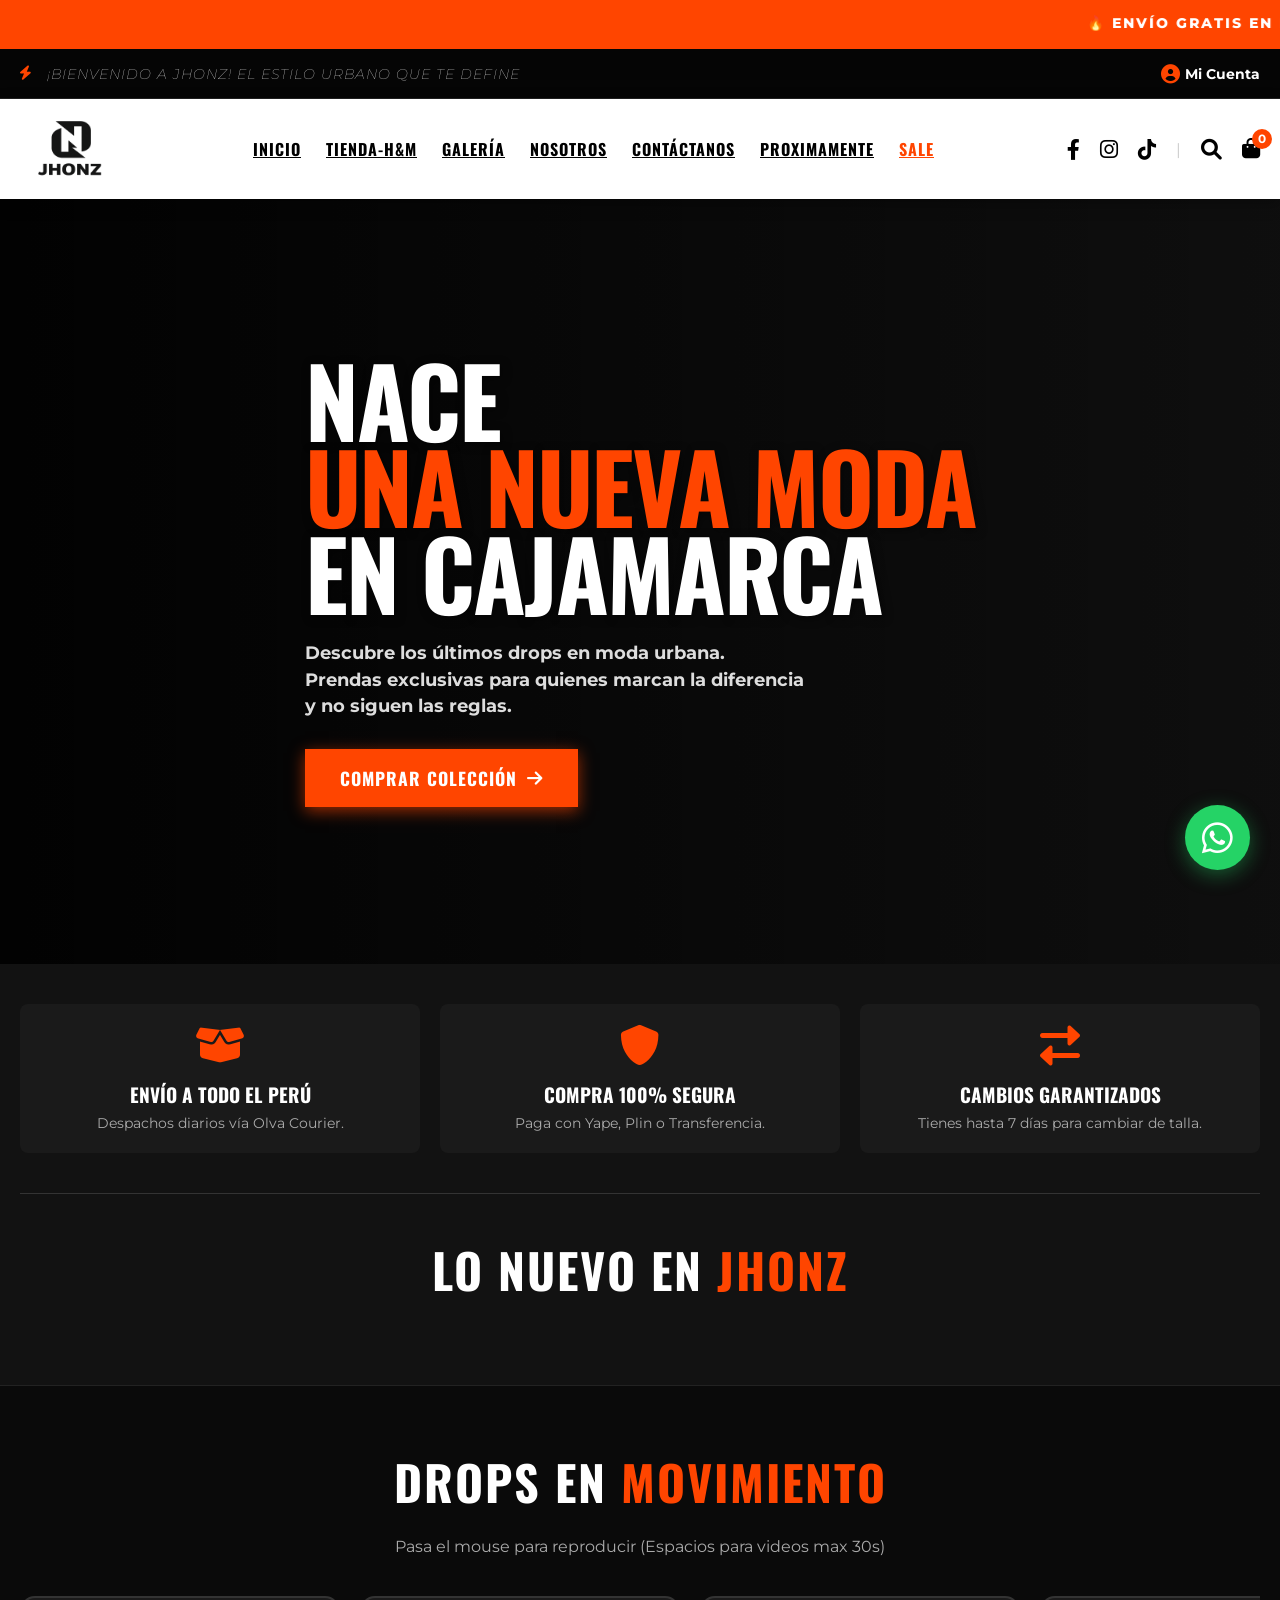
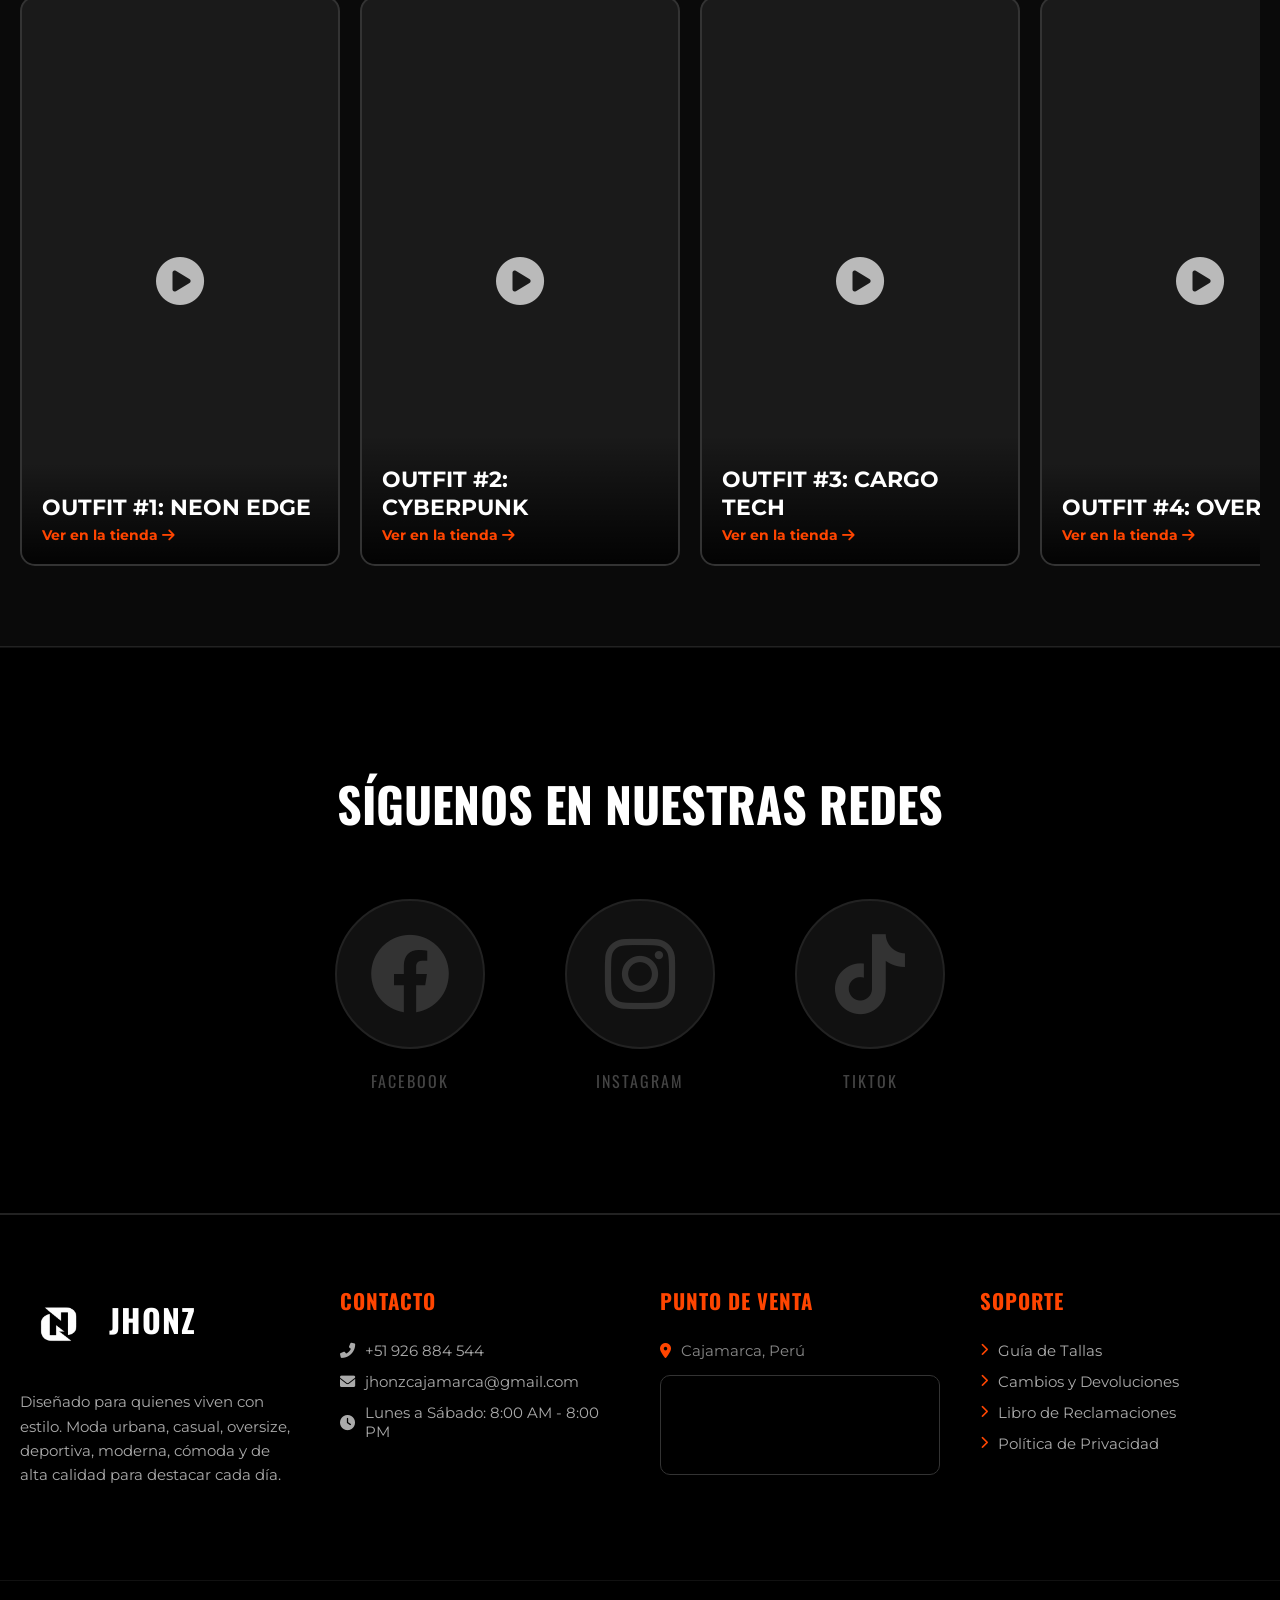
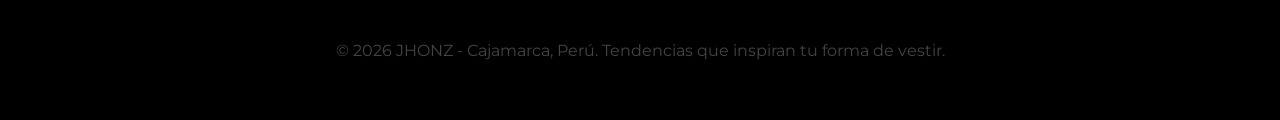
<file: index.html>
<!DOCTYPE html>
<html lang="es">
<head>
    <meta charset="UTF-8">
    <title>JHONZ | Streetwear</title>
    <link rel="stylesheet" href="style.css">
    <link rel="stylesheet" href="style1.css">
    <link rel="stylesheet" href="https://cdnjs.cloudflare.com/ajax/libs/font-awesome/6.0.0/css/all.min.css">
</head>
<body>
    <!-- MARQUEE SUPERIOR -->
    <div class="top-bar">
        <marquee scrollamount="8">🔥 ENVÍO GRATIS EN PEDIDOS MAYORES A S/ 200 • NUEVOS DROPS DISPONIBLES CADA SEMANA • CALIDAD PREMIUM 🔥</marquee>
    </div>
    
    <!-- BARRA DE BIENVENIDA PERSONALIZADA -->
    <div class="welcome-bar">
        <div class="container" style="display: flex; justify-content: space-between; align-items: center;">
            <span class="welcome-text"><i class="fas fa-bolt"></i> ¡BIENVENIDO A JHONZ! EL ESTILO URBANO QUE TE DEFINE</span>
            <a href="#" style="color: white; font-size: 0.85rem; font-weight: bold; text-decoration: none; display: flex; align-items: center; gap: 5px;">
                <i class="fas fa-user-circle" style="font-size: 1.2rem; color: var(--orange);"></i> Mi Cuenta
            </a>
        </div>
    </div>

    <!-- HEADER PRINCIPAL -->
    <header>
        <div class="container nav-wrapper">
            <!-- LOGO -->
            <div class="logo">
                <a href="index.html">
                    <img src="logo1.png" alt="JHONZ" class="logo-img">
                </a>
            </div>
            
            <!-- MENÚ CENTRAL -->
            <nav class="main-menu">
                <a href="index.html">INICIO</a>
                <a href="catalogo.html">TIENDA-H&M</a>
                <a href="galeria.html">GALERÍA</a>
                <a href="nosotros.html">NOSOTROS</a>
                <a href="contacto.html">CONTÁCTANOS</a>
                <a href="catalogo.html?categoria=pantalones">PROXIMAMENTE</a>
                <a href="catalogo.html" class="sale">SALE</a>
            </nav>

            <!-- ICONOS DERECHOS (SOCIALES Y CARRITO RESTAURADOS) -->
            <div class="nav-icons">
                <a href="https://web.facebook.com/profile.php?id=61566815045695"><i class="fab fa-facebook-f"></i></a>
                <a href="https://www.instagram.com/jhonzoriginal/"><i class="fab fa-instagram"></i></a>
                <a href="https://www.tiktok.com/@jhonzoriginal"><i class="fab fa-tiktok"></i></a>
                <span style="color: #ccc;">|</span>
                <a href="catalogo.html"><i class="fas fa-search"></i></a>
                <a href="carrito.html" class="cart-icon-wrapper">
                    <i class="fas fa-shopping-bag"></i>
                    <span id="cart-count" class="cart-count-badge">0</span>
                </a>
            </div>
        </div>
    </header>

    
    <!-- HERO -->
    <section class="hero">
        <div class="container">
            <h1>NACE<br><span class="text-orange">UNA NUEVA MODA</span><br>EN CAJAMARCA</h1>
            <p>Descubre los últimos drops en moda urbana. Prendas exclusivas para quienes marcan la diferencia y no siguen las reglas.</p>
            <a href="catalogo.html" class="btn-orange">COMPRAR COLECCIÓN <i class="fas fa-arrow-right"></i></a>
        </div>
    </section>

    <div class="container">
        <!-- BANNERS DE INFO -->
        <div class="info-banner">
            <div class="info-item">
                <i class="fas fa-box-open"></i>
                <h4>ENVÍO A TODO EL PERÚ</h4>
                <p>Despachos diarios vía Olva Courier.</p>
            </div>
            <div class="info-item">
                <i class="fas fa-shield-alt"></i>
                <h4>COMPRA 100% SEGURA</h4>
                <p>Paga con Yape, Plin o Transferencia.</p>
            </div>
            <div class="info-item">
                <i class="fas fa-exchange-alt"></i>
                <h4>CAMBIOS GARANTIZADOS</h4>
                <p>Tienes hasta 7 días para cambiar de talla.</p>
            </div>
        </div>

        <!-- PRODUCTOS -->
        <h2 class="section-heading">LO NUEVO EN <span>JHONZ</span></h2>
        <div class="product-grid" id="product-display">
            <!-- Cargado por JS -->
        </div>
    </div>

    <!-- NUEVO: SECCIÓN DE VIDEOS TIPO REELS/TIKTOK -->
    <section class="video-section">
        <div class="container">
            <h2 class="section-heading" style="color: white; margin-bottom: 20px;">DROPS EN <span>MOVIMIENTO</span></h2>
            <p style="text-align: center; color: #aaa; margin-bottom: 40px; font-family: 'Montserrat', sans-serif;">Pasa el mouse para reproducir (Espacios para videos max 30s)</p>
            
            <div class="video-grid">
                <!-- Video 1 -->
                <div class="video-item">
                    <!-- REEMPLAZAR ESTE SRC CON EL ENLACE A TU VIDEO MP4 LOCAL -->
                    <video src="https://www.w3schools.com/html/mov_bbb.mp4" loop muted playsinline poster="https://images.unsplash.com/photo-1515886657613-9f3515b0c78f?w=600"></video>
                    <i class="fas fa-play-circle play-icon"></i>
                    <div class="video-overlay">
                        <h4>OUTFIT #1: NEON EDGE</h4>
                        <p>Ver en la tienda <i class="fas fa-arrow-right"></i></p>
                    </div>
                </div>
                
                <!-- Video 2 -->
                <div class="video-item">
                    <video src="https://www.w3schools.com/html/mov_bbb.mp4" loop muted playsinline poster="https://images.unsplash.com/photo-1556821840-3a63f95609a7?w=600"></video>
                    <i class="fas fa-play-circle play-icon"></i>
                    <div class="video-overlay">
                        <h4>OUTFIT #2: CYBERPUNK</h4>
                        <p>Ver en la tienda <i class="fas fa-arrow-right"></i></p>
                    </div>
                </div>

                <!-- Video 3 -->
                <div class="video-item">
                    <video src="https://www.w3schools.com/html/mov_bbb.mp4" loop muted playsinline poster="https://images.unsplash.com/photo-1624378439575-d8705ad7ae80?w=600"></video>
                    <i class="fas fa-play-circle play-icon"></i>
                    <div class="video-overlay">
                        <h4>OUTFIT #3: CARGO TECH</h4>
                        <p>Ver en la tienda <i class="fas fa-arrow-right"></i></p>
                    </div>
                </div>

                <!-- Video 4 -->
                <div class="video-item">
                    <video src="https://www.w3schools.com/html/mov_bbb.mp4" loop muted playsinline poster="https://images.unsplash.com/photo-1521572163474-6864f9cf17ab?w=600"></video>
                    <i class="fas fa-play-circle play-icon"></i>
                    <div class="video-overlay">
                        <h4>OUTFIT #4: OVERSIZE</h4>
                        <p>Ver en la tienda <i class="fas fa-arrow-right"></i></p>
                    </div>
                </div>
            </div>
        </div>
    </section>

    
    <!-- COMUNIDAD Y REDES GIGANTES -->
    <section class="social-perfection">
        <div class="container">
            <h2>SÍGUENOS EN NUESTRAS REDES</h2>
            <div class="social-row-giant">
                <a href="https://web.facebook.com/profile.php?id=61566815045695" class="social-box fb">
                    <div class="icon-circle"><i class="fab fa-facebook"></i></div>
                    <span>FACEBOOK</span>
                </a>
                <a href="https://www.instagram.com/jhonzoriginal/" class="social-box ig">
                    <div class="icon-circle"><i class="fab fa-instagram"></i></div>
                    <span>INSTAGRAM</span>
                </a>
                <a href=" https://www.tiktok.com/@jhonzoriginal" class="social-box tk">
                    <div class="icon-circle"><i class="fab fa-tiktok"></i></div>
                    <span>TIKTOK</span>
                </a>
            </div>
        </div>
    </section>
    <footer>
        <div class="container">
            <div class="footer-grid">
                <div class="footer-col">
                <h3 style="font-size: 2rem; color: white;">
                    <img src="img/logo1.png" alt="" style="width: 80px; height: 80px; object-fit: cover; vertical-align: middle; border-radius: 5px;">
                    JHONZ</h3>
                    <p style="margin-top: 15px; line-height: 1.6;">Diseñado para quienes viven con estilo. Moda urbana, casual, oversize, deportiva, moderna, cómoda y de alta calidad para destacar cada día.</p>
                </div>
                <div class="footer-col">
                    <h3>CONTACTO</h3>
                    <p><i class="fas fa-phone-alt"></i> +51 926 884 544</p>
                    <p><i class="fas fa-envelope"></i> jhonzcajamarca@gmail.com</p>
                    <p><i class="fas fa-clock"></i> Lunes a Sábado: 8:00 AM - 8:00 PM</p>
                </div>
                <div class="footer-col">
                <!-- uvicacion de mapa en tiempo real-->
               <div class="footer-col">
                <h3>PUNTO DE VENTA</h3>
                <p style="color:#888;">
                    <i class="fas fa-map-marker-alt" style="color:var(--orange);"></i> Cajamarca, Perú</p>
                    <!-- Contenedor del mapa real para el pie de página -->
                     <h3><div style="height:100px; margin-top:15px; border-radius:10px; overflow:hidden; border: 1px solid #333;">
                        <iframe 
                        src="https://www.google.com/maps/embed?pb=!1m18!1m12!1m3!1d15835.88934571676!2d-78.5167!3d-7.15!2m3!1f0!2f0!3f0!3m2!1i1024!2i768!4f13.1!3m3!1m2!1s0x91302336336b9579%3A0x6b490f2095f9c46d!2sCajamarca!5e0!3m2!1ses!2spe!4v1700000000000!5m2!1ses!2spe" 
                        width="100%" 
                        height="100%" 
                        style="border:0; filter: grayscale(1) invert(1) contrast(1.2); opacity: 0.7;" 
                        allowfullscreen="" 
                        loading="lazy">
                    </iframe></h3>
                </div>
            </div>
                <div class="footer-col">
                    <h3>SOPORTE</h3>
                    <a href="#"><i class="fas fa-chevron-right" style="font-size: 0.8rem; color: var(--orange);"></i> Guía de Tallas</a>
                    <a href="devoluciones.html"><i class="fas fa-chevron-right" style="font-size: 0.8rem; color: var(--orange);"></i> Cambios y Devoluciones</a>
                    <a href="libro.html"><i class="fas fa-chevron-right" style="font-size: 0.8rem; color: var(--orange);"></i> Libro de Reclamaciones</a>
                    <a href="privacidad.html"><i class="fas fa-chevron-right" style="font-size: 0.8rem; color: var(--orange);"></i> Política de Privacidad</a>
                </div>
            </div>
        </div>
    </footer>
        <footer style="background: #000; padding: 60px 0; border-top: 1px solid #111;">
        <div class="container" style="text-align: center; color: #444;">
            <p>&copy; 2026 JHONZ - Cajamarca, Perú. Tendencias que inspiran tu forma de vestir.</p>
        </div>
    </footer>
    <a href="https://wa.me/51926884544" class="float-ws" target="_blank"><i class="fab fa-whatsapp"></i></a>
    <script src="main.js"></script>
</body>
</html>
</file>
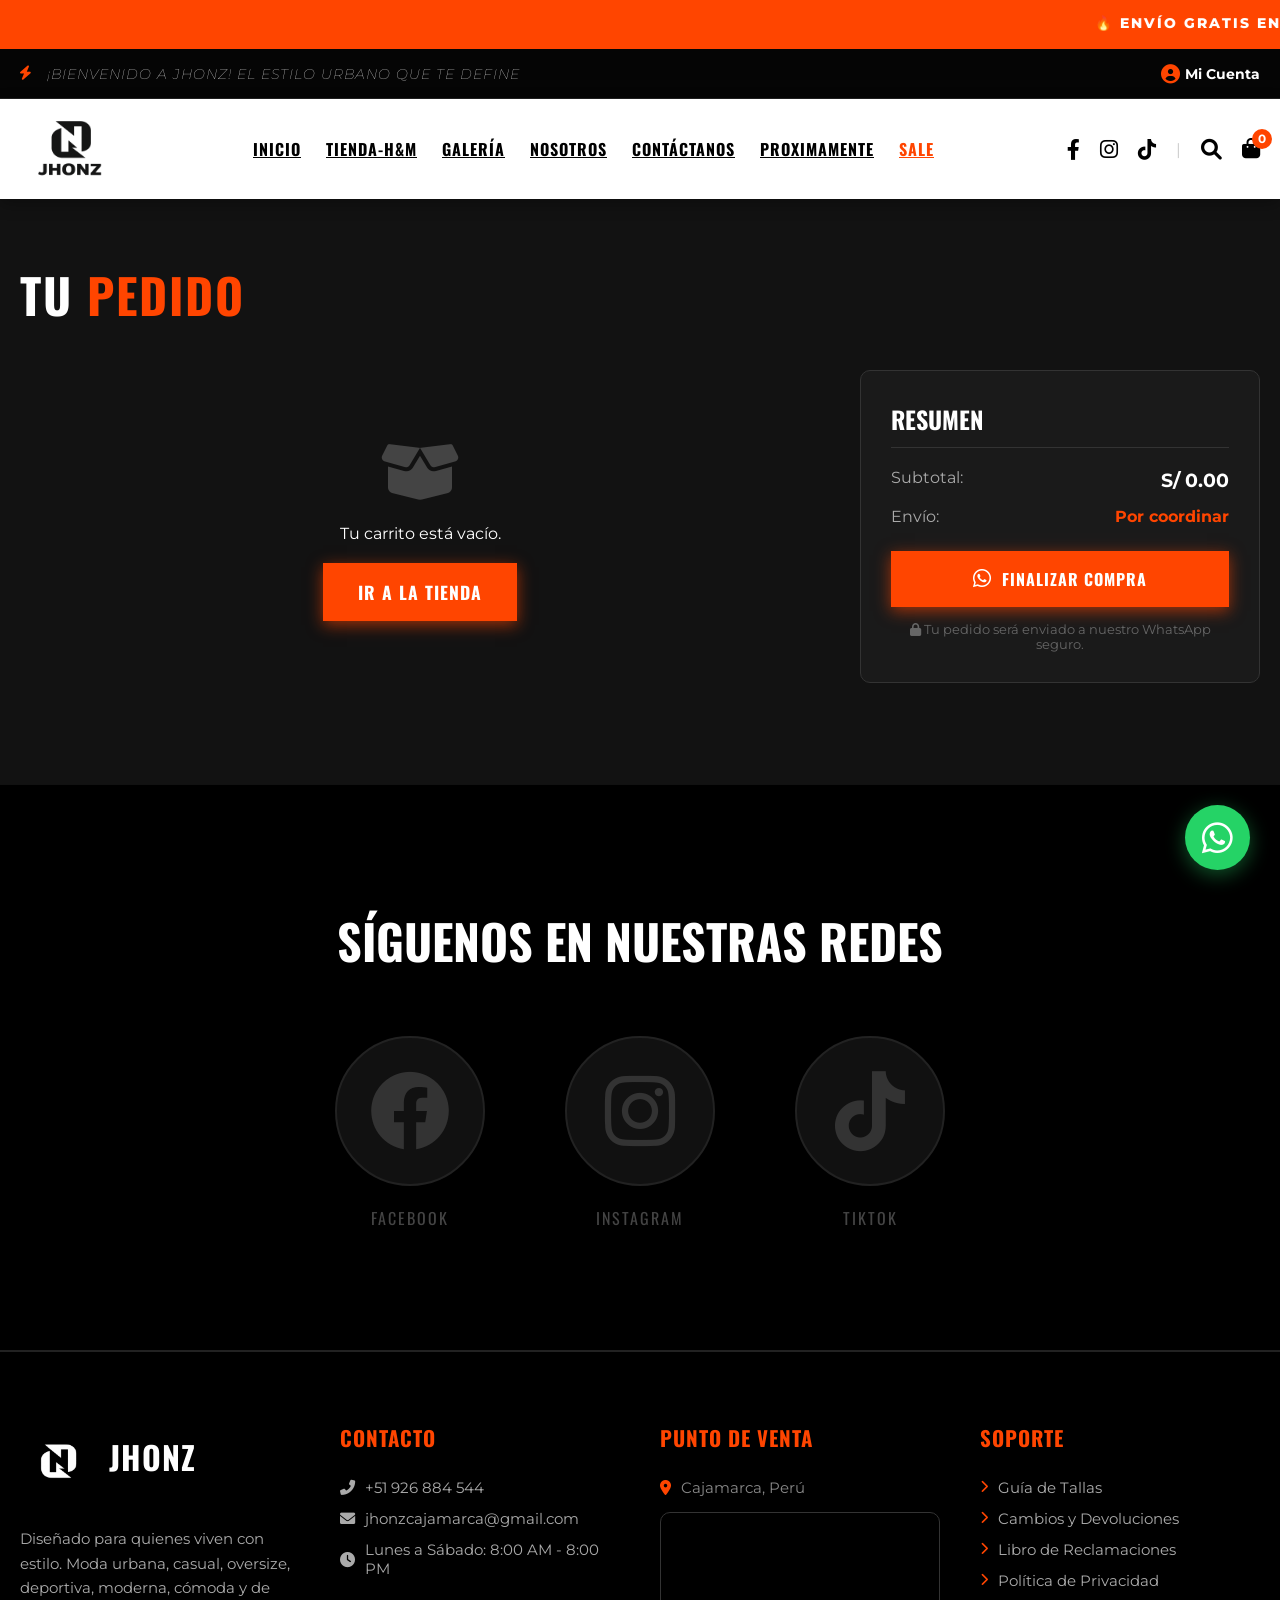
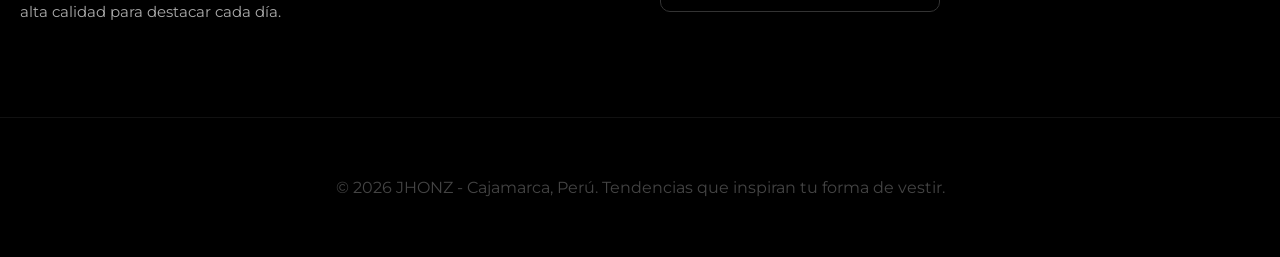
<file: carrito.html>
<!DOCTYPE html>
<html lang="es">
<head>
    <meta charset="UTF-8">
    <title>JHONZ | Tu Carrito</title>
    <link rel="stylesheet" href="style.css">
    <link rel="stylesheet" href="style1.css">
    <link rel="stylesheet" href="https://cdnjs.cloudflare.com/ajax/libs/font-awesome/6.0.0/css/all.min.css">
</head>
<body>
    <!-- MARQUEE SUPERIOR -->
    <div class="top-bar">
        <marquee scrollamount="8">🔥 ENVÍO GRATIS EN PEDIDOS MAYORES A S/ 200 • NUEVOS DROPS DISPONIBLES CADA SEMANA • CALIDAD PREMIUM 🔥</marquee>
    </div>
    
    <!-- BARRA DE BIENVENIDA PERSONALIZADA -->
    <div class="welcome-bar">
        <div class="container" style="display: flex; justify-content: space-between; align-items: center;">
            <span class="welcome-text"><i class="fas fa-bolt"></i> ¡BIENVENIDO A JHONZ! EL ESTILO URBANO QUE TE DEFINE</span>
            <a href="#" style="color: white; font-size: 0.85rem; font-weight: bold; text-decoration: none; display: flex; align-items: center; gap: 5px;">
                <i class="fas fa-user-circle" style="font-size: 1.2rem; color: var(--orange);"></i> Mi Cuenta
            </a>
        </div>
    </div>

    <!-- HEADER PRINCIPAL -->
    <header>
        <div class="container nav-wrapper">
            <!-- LOGO -->
            <div class="logo">
                <a href="index.html">
                    <img src="logo1.png" alt="JHONZ" class="logo-img">
                </a>
            </div>
            
            <!-- MENÚ CENTRAL -->
            <nav class="main-menu">
                <a href="index.html">INICIO</a>
                <a href="catalogo.html">TIENDA-H&M</a>
                <a href="galeria.html">GALERÍA</a>
                <a href="nosotros.html">NOSOTROS</a>
                <a href="contacto.html">CONTÁCTANOS</a>
                <a href="catalogo.html?categoria=pantalones">PROXIMAMENTE</a>
                <a href="catalogo.html" class="sale">SALE</a>
            </nav>

            <!-- ICONOS DERECHOS (SOCIALES Y CARRITO RESTAURADOS) -->
            <div class="nav-icons">
                <a href="https://web.facebook.com/profile.php?id=61566815045695"><i class="fab fa-facebook-f"></i></a>
                <a href="https://www.instagram.com/jhonzoriginal/"><i class="fab fa-instagram"></i></a>
                <a href="https://www.tiktok.com/@jhonzoriginal"><i class="fab fa-tiktok"></i></a>
                <span style="color: #ccc;">|</span>
                <a href="catalogo.html"><i class="fas fa-search"></i></a>
                <a href="carrito.html" class="cart-icon-wrapper">
                    <i class="fas fa-shopping-bag"></i>
                    <span id="cart-count" class="cart-count-badge">0</span>
                </a>
            </div>
        </div>
    </header>
    <div class="container" style="padding: 60px 20px; min-height: 65vh;">
        <h2 class="section-heading" style="text-align: left;">TU <span>PEDIDO</span></h2>
        
        <div class="cart-layout" style="display: grid; grid-template-columns: 2fr 1fr; gap: 40px;">
            <!-- Lista de items -->
            <div id="cart-items-list" style="margin-top: 20px;"></div>
            
            <!-- Resumen de compra -->
            <div>
                <div style="background: var(--grey-card); padding: 30px; border-radius: 10px; border: 1px solid #333; position: sticky; top: 100px;">
                    <h3 style="font-size: 1.5rem; margin-bottom: 20px; border-bottom: 1px solid #333; padding-bottom: 10px;">RESUMEN</h3>
                    <div style="display: flex; justify-content: space-between; margin-bottom: 15px; color: #aaa;">
                        <span>Subtotal:</span>
                        <span id="cart-total-price" style="color: white; font-weight: bold; font-size: 1.2rem;">S/ 0.00</span>
                    </div>
                    <div style="display: flex; justify-content: space-between; margin-bottom: 25px; color: #aaa;">
                        <span>Envío:</span>
                        <span style="color: var(--orange); font-weight: bold;">Por coordinar</span>
                    </div>
                    
                    <button class="btn-orange" onclick="sendToWhatsApp()" style="width: 100%; justify-content: center; font-size: 1rem;">
                        <i class="fab fa-whatsapp" style="font-size: 1.3rem;"></i> FINALIZAR COMPRA
                    </button>
                    
                    <p style="text-align: center; color: #666; font-size: 0.8rem; margin-top: 15px; font-family: 'Montserrat', sans-serif;">
                        <i class="fas fa-lock"></i> Tu pedido será enviado a nuestro WhatsApp seguro.
                    </p>
                </div>
            </div>
        </div>
    </div>
    
      <!-- COMUNIDAD Y REDES GIGANTES -->
    <section class="social-perfection">
        <div class="container">
            <h2>SÍGUENOS EN NUESTRAS REDES</h2>
            <div class="social-row-giant">
                <a href="https://web.facebook.com/profile.php?id=61566815045695" class="social-box fb">
                    <div class="icon-circle"><i class="fab fa-facebook"></i></div>
                    <span>FACEBOOK</span>
                </a>
                <a href="https://www.instagram.com/jhonzoriginal/" class="social-box ig">
                    <div class="icon-circle"><i class="fab fa-instagram"></i></div>
                    <span>INSTAGRAM</span>
                </a>
                <a href=" https://www.tiktok.com/@jhonzoriginal" class="social-box tk">
                    <div class="icon-circle"><i class="fab fa-tiktok"></i></div>
                    <span>TIKTOK</span>
                </a>
            </div>
        </div>
    </section>
    <footer>
        <div class="container">
            <div class="footer-grid">
                <div class="footer-col">
                <h3 style="font-size: 2rem; color: white;">
                    <img src="img/logo1.png" alt="" style="width: 80px; height: 80px; object-fit: cover; vertical-align: middle; border-radius: 5px;">
                    JHONZ</h3>
                    <p style="margin-top: 15px; line-height: 1.6;">Diseñado para quienes viven con estilo. Moda urbana, casual, oversize, deportiva, moderna, cómoda y de alta calidad para destacar cada día.</p>
                </div>
                <div class="footer-col">
                    <h3>CONTACTO</h3>
                    <p><i class="fas fa-phone-alt"></i> +51 926 884 544</p>
                    <p><i class="fas fa-envelope"></i> jhonzcajamarca@gmail.com</p>
                    <p><i class="fas fa-clock"></i> Lunes a Sábado: 8:00 AM - 8:00 PM</p>
                </div>
                <div class="footer-col">
                <!-- uvicacion de mapa en tiempo real-->
               <div class="footer-col">
                <h3>PUNTO DE VENTA</h3>
                <p style="color:#888;">
                    <i class="fas fa-map-marker-alt" style="color:var(--orange);"></i> Cajamarca, Perú</p>
                    <!-- Contenedor del mapa real para el pie de página -->
                     <h3><div style="height:100px; margin-top:15px; border-radius:10px; overflow:hidden; border: 1px solid #333;">
                        <iframe 
                        src="https://www.google.com/maps/embed?pb=!1m18!1m12!1m3!1d15835.88934571676!2d-78.5167!3d-7.15!2m3!1f0!2f0!3f0!3m2!1i1024!2i768!4f13.1!3m3!1m2!1s0x91302336336b9579%3A0x6b490f2095f9c46d!2sCajamarca!5e0!3m2!1ses!2spe!4v1700000000000!5m2!1ses!2spe" 
                        width="100%" 
                        height="100%" 
                        style="border:0; filter: grayscale(1) invert(1) contrast(1.2); opacity: 0.7;" 
                        allowfullscreen="" 
                        loading="lazy">
                    </iframe></h3>
                </div>
            </div>
                <div class="footer-col">
                    <h3>SOPORTE</h3>
                    <a href="#"><i class="fas fa-chevron-right" style="font-size: 0.8rem; color: var(--orange);"></i> Guía de Tallas</a>
                    <a href="devoluciones.html"><i class="fas fa-chevron-right" style="font-size: 0.8rem; color: var(--orange);"></i> Cambios y Devoluciones</a>
                    <a href="libro.html"><i class="fas fa-chevron-right" style="font-size: 0.8rem; color: var(--orange);"></i> Libro de Reclamaciones</a>
                    <a href="privacidad.html"><i class="fas fa-chevron-right" style="font-size: 0.8rem; color: var(--orange);"></i> Política de Privacidad</a>
                </div>
            </div>
        </div>
    </footer>
        <footer style="background: #000; padding: 60px 0; border-top: 1px solid #111;">
        <div class="container" style="text-align: center; color: #444;">
            <p>&copy; 2026 JHONZ - Cajamarca, Perú. Tendencias que inspiran tu forma de vestir.</p>
        </div>
    </footer>
    <a href="https://wa.me/51926884544" class="float-ws" target="_blank"><i class="fab fa-whatsapp"></i></a>
    <script src="main.js"></script>
</body>
</html>
</file>
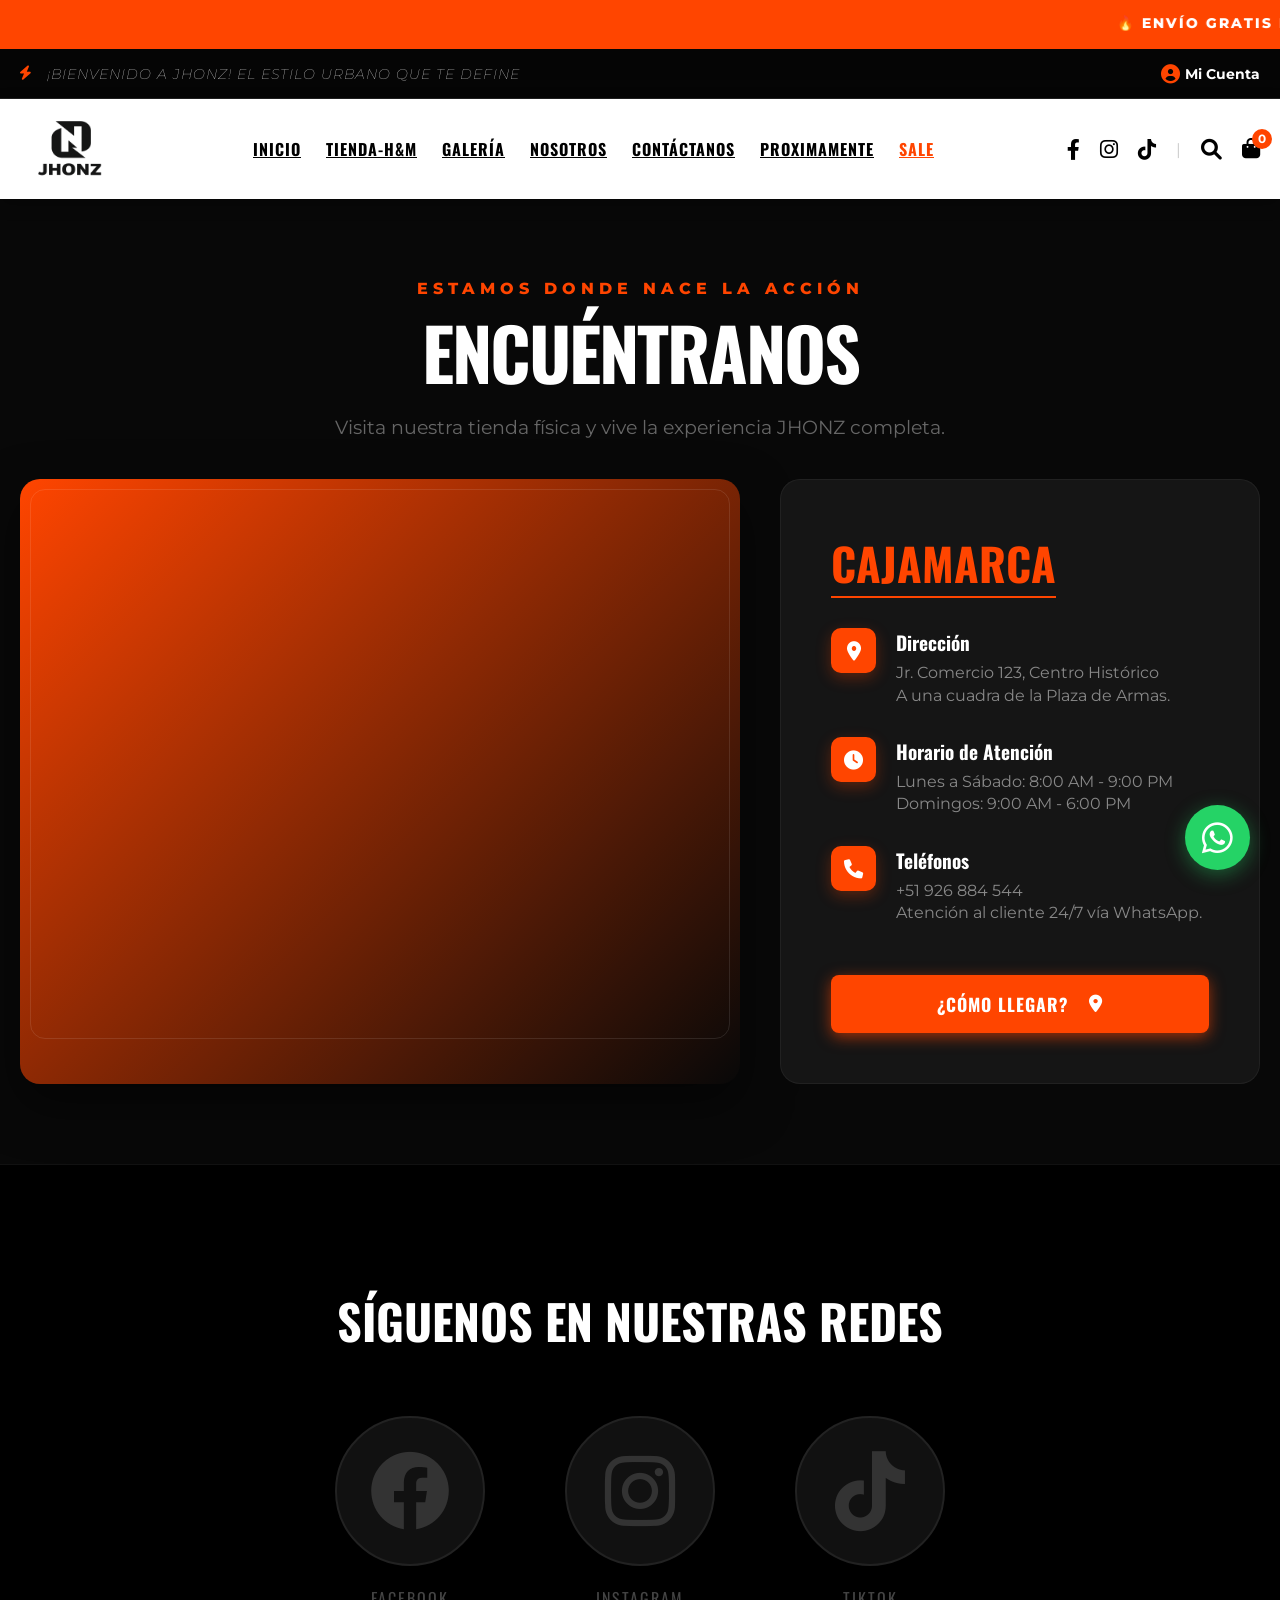
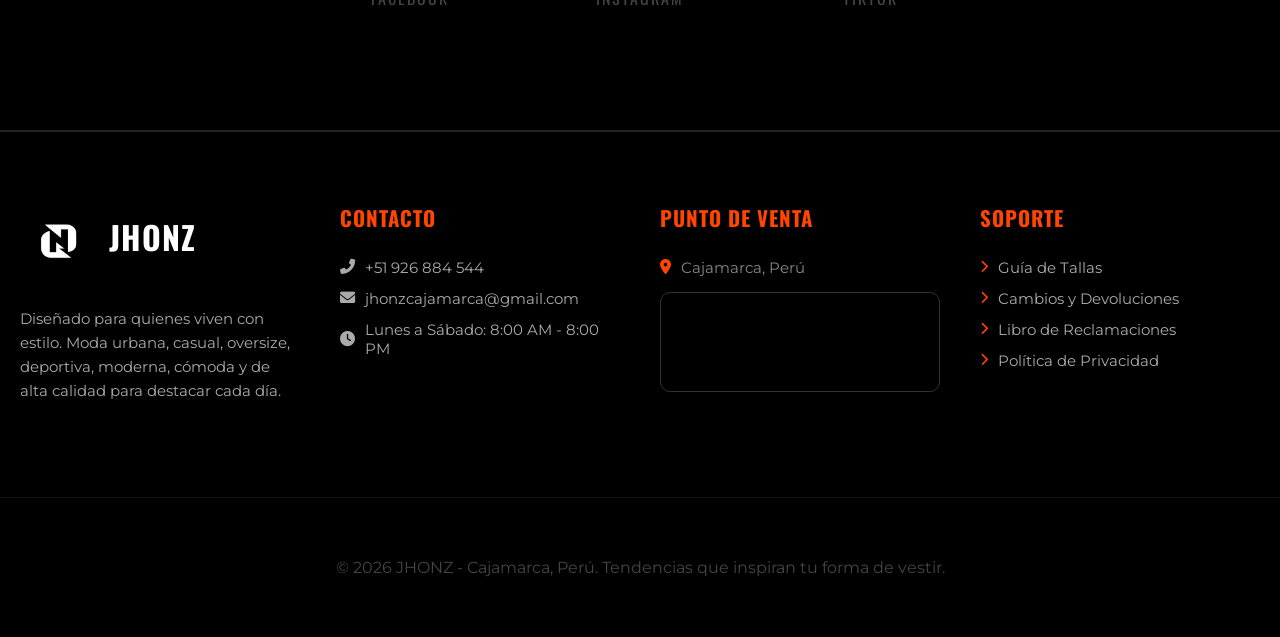
<file: contacto.html>
<!DOCTYPE html>
<html lang="es">
<head>
    <meta charset="UTF-8">
    <title>JHONZ | Ubícanos - Streetwear HQ</title>
    <link rel="stylesheet" href="style.css">
    <link rel="stylesheet" href="style1.css">    
    <link rel="stylesheet" href="https://cdnjs.cloudflare.com/ajax/libs/font-awesome/6.0.0/css/all.min.css">
    <style>
        /* === EFECTOS DE PERFECCIÓN VISUAL === */
        body { background: #080808; } /* Fondo un poco más profundo */

        .location-hero {
            padding: 80px 0 40px;
            text-align: center;
            animation: fadeInDown 0.8s ease-out;
        }

        .location-hero h1 {
            font-size: 4.5rem;
            letter-spacing: -2px;
            margin-bottom: 10px;
        }

        .location-container {
            display: grid;
            grid-template-columns: 1.2fr 0.8fr;
            gap: 40px;
            margin-bottom: 80px;
        }

        /* Mapa con efecto de profundidad */
        .map-wrapper {
            position: relative;
            border-radius: 20px;
            padding: 10px;
            background: linear-gradient(135deg, var(--orange), transparent);
            box-shadow: 0 20px 50px rgba(0,0,0,0.5);
        }

        .map-frame {
            width: 100%;
            height: 550px;
            border-radius: 15px;
            overflow: hidden;
            border: 1px solid rgba(255,255,255,0.1);
        }

        /* Caja de detalles Premium (Glassmorphism) */
        .location-details {
            background: rgba(26, 26, 26, 0.8);
            backdrop-filter: blur(10px);
            padding: 50px;
            border-radius: 20px;
            border: 1px solid rgba(255, 255, 255, 0.05);
            display: flex;
            flex-direction: column;
            justify-content: center;
            height: 100%;
        }

        .location-details h2 {
            color: var(--orange);
            font-size: 2.8rem;
            margin-bottom: 30px;
            border-bottom: 2px solid var(--orange);
            display: inline-block;
            width: fit-content;
        }

        .detail-item {
            display: flex;
            align-items: flex-start;
            gap: 20px;
            margin-bottom: 30px;
            transition: 0.3s;
        }

        .detail-item:hover { transform: translateX(10px); }

        .detail-item i {
            background: var(--orange);
            color: white;
            width: 45px;
            height: 45px;
            display: flex;
            align-items: center;
            justify-content: center;
            border-radius: 10px;
            font-size: 1.2rem;
            box-shadow: 0 5px 15px rgba(255, 69, 0, 0.3);
        }

        .detail-content h4 { font-family: 'Oswald'; color: white; font-size: 1.2rem; margin-bottom: 5px; }
        .detail-content p { color: #888; line-height: 1.4; }

        /* === SECCIÓN SOCIAL ULTRA-PREMIUM === */
        .social-perfection {
            background: #000;
            padding: 120px 0;
            text-align: center;
            border-top: 1px solid #111;
        }

        .social-perfection h2 {
            font-size: 3rem;
            margin-bottom: 60px;
            font-weight: 900;
        }

        .social-row-giant {
            display: flex;
            justify-content: center;
            gap: 80px;
            flex-wrap: wrap;
        }

        .social-box {
            position: relative;
            display: flex;
            flex-direction: column;
            align-items: center;
            text-decoration: none;
            transition: 0.4s;
        }

        .icon-circle {
            width: 150px;
            height: 150px;
            background: #111;
            border-radius: 50%;
            display: flex;
            align-items: center;
            justify-content: center;
            font-size: 5rem;
            color: #333;
            border: 2px solid #222;
            transition: 0.5s;
            margin-bottom: 20px;
        }

        /* Efectos de Hover específicos */
        .social-box:hover .icon-circle { transform: translateY(-20px); }
        .social-box span { font-family: 'Oswald'; color: #444; letter-spacing: 2px; transition: 0.3s; }

        .social-box.fb:hover .icon-circle { color: #1877F2; border-color: #1877F2; box-shadow: 0 0 40px rgba(24, 119, 242, 0.4); }
        .social-box.ig:hover .icon-circle { color: #E4405F; border-color: #E4405F; box-shadow: 0 0 40px rgba(228, 64, 95, 0.4); }
        .social-box.tk:hover .icon-circle { color: #fff; border-color: #ff0050; box-shadow: 0 0 40px rgba(255, 0, 80, 0.4); }
        
        .social-box:hover span { color: white; }

        @keyframes fadeInDown {
            from { opacity: 0; transform: translateY(-30px); }
            to { opacity: 1; transform: translateY(0); }
        }

        @media (max-width: 992px) {
            .location-container { grid-template-columns: 1fr; }
            .location-hero h1 { font-size: 3rem; }
            .icon-circle { width: 100px; height: 100px; font-size: 3rem; }
        }
    </style>
</head>
<body>
     <!-- MARQUEE SUPERIOR -->
    <div class="top-bar">
        <marquee scrollamount="8">🔥 ENVÍO GRATIS EN PEDIDOS MAYORES A S/ 200 • NUEVOS DROPS DISPONIBLES CADA SEMANA • CALIDAD PREMIUM 🔥</marquee>
    </div>
    
    <!-- BARRA DE BIENVENIDA PERSONALIZADA -->
    <div class="welcome-bar">
        <div class="container" style="display: flex; justify-content: space-between; align-items: center;">
            <span class="welcome-text"><i class="fas fa-bolt"></i> ¡BIENVENIDO A JHONZ! EL ESTILO URBANO QUE TE DEFINE</span>
            <a href="#" style="color: white; font-size: 0.85rem; font-weight: bold; text-decoration: none; display: flex; align-items: center; gap: 5px;">
                <i class="fas fa-user-circle" style="font-size: 1.2rem; color: var(--orange);"></i> Mi Cuenta
            </a>
        </div>
    </div>

    <!-- HEADER PRINCIPAL -->
    <header>
        <div class="container nav-wrapper">
            <!-- LOGO -->
            <div class="logo">
                <a href="index.html">
                    <img src="logo1.png" alt="JHONZ" class="logo-img">
                </a>
            </div>
            
            <!-- MENÚ CENTRAL -->
            <nav class="main-menu">
                <a href="index.html">INICIO</a>
                <a href="catalogo.html">TIENDA-H&M</a>
                <a href="galeria.html">GALERÍA</a>
                <a href="nosotros.html">NOSOTROS</a>
                <a href="contacto.html">CONTÁCTANOS</a>
                <a href="catalogo.html?categoria=pantalones">PROXIMAMENTE</a>
                <a href="catalogo.html" class="sale">SALE</a>
            </nav>

            <!-- ICONOS DERECHOS (SOCIALES Y CARRITO RESTAURADOS) -->
            <div class="nav-icons">
                <a href="https://web.facebook.com/profile.php?id=61566815045695"><i class="fab fa-facebook-f"></i></a>
                <a href="https://www.instagram.com/jhonzoriginal/"><i class="fab fa-instagram"></i></a>
                <a href="https://www.tiktok.com/@jhonzoriginal"><i class="fab fa-tiktok"></i></a>
                <span style="color: #ccc;">|</span>
                <a href="catalogo.html"><i class="fas fa-search"></i></a>
                <a href="carrito.html" class="cart-icon-wrapper">
                    <i class="fas fa-shopping-bag"></i>
                    <span id="cart-count" class="cart-count-badge">0</span>
                </a>
            </div>
        </div>
    </header>

    <div class="container">
        <div class="location-hero">
            <span style="color: var(--orange); font-weight: 800; letter-spacing: 5px;">ESTAMOS DONDE NACE LA ACCIÓN</span>
            <h1>ENCUÉNTRANOS</h1>
            <p style="color: #666; font-size: 1.2rem;">Visita nuestra tienda física y vive la experiencia JHONZ completa.</p>
        </div>

        <div class="location-container">
            <!-- MAPA CON MARCO NEÓN -->
            <div class="map-wrapper">
                <div class="map-frame">
                    <iframe 
                        src="https://www.google.com/maps/embed?pb=!1m18!1m12!1m3!1d3958.97235471676!2d-78.50853762500171!3d-7.152349192852233!2m3!1f0!2f0!3f0!3m2!1i1024!2i768!4f13.1!3m3!1m2!1s0x91302336336b9579%3A0x6b490f2095f9c46d!2sCajamarca!5e0!3m2!1ses!2spe!4v1700000000000!5m2!1ses!2spe" 
                        width="100%" height="100%" style="border:0;" allowfullscreen="" loading="lazy">
                    </iframe>
                </div>
            </div>

            <!-- DETALLES GLASS -->
            <div class="location-details">
                <h2>Cajamarca</h2>
                
                <div class="detail-item">
                    <i class="fas fa-location-dot"></i>
                    <div class="detail-content">
                        <h4>Dirección</h4>
                        <p>Jr. Comercio 123, Centro Histórico<br>A una cuadra de la Plaza de Armas.</p>
                    </div>
                </div>

                <div class="detail-item">
                    <i class="fas fa-clock"></i>
                    <div class="detail-content">
                        <h4>Horario de Atención</h4>
                        <p>Lunes a Sábado: 8:00 AM - 9:00 PM<br>Domingos: 9:00 AM - 6:00 PM</p>
                    </div>
                </div>

                <div class="detail-item">
                    <i class="fas fa-phone"></i>
                    <div class="detail-content">
                        <h4>Teléfonos</h4>
                        <p>+51 926 884 544<br>Atención al cliente 24/7 vía WhatsApp.</p>
                    </div>
                </div>
                <a href="https://wa.me/51926884544?text=Estimados%20JHONZ%20 %2C%20deseo%20visitar%20su%20tienda.%20 %20¿Podrían%20compartirme%20su%20ubicación%20exacta%20y%20horarios%20de%20atención?%20Gracias." 
                class="btn-orange" 
                style="margin-top: 20px; width: 100%; display: flex; align-items: center; justify-content: center; text-decoration: none; font-weight: bold; border-radius: 8px;">
                ¿CÓMO LLEGAR? <i class="fas fa-map-marker-alt" style="margin-left: 10px;"></i> 
            </a>
            </div>
        </div>
    </div>

    <!-- COMUNIDAD Y REDES GIGANTES -->
    <section class="social-perfection">
        <div class="container">
            <h2>SÍGUENOS EN NUESTRAS REDES</h2>
            <div class="social-row-giant">
                <a href="https://web.facebook.com/profile.php?id=61566815045695" class="social-box fb">
                    <div class="icon-circle"><i class="fab fa-facebook"></i></div>
                    <span>FACEBOOK</span>
                </a>
                <a href="https://www.instagram.com/jhonzoriginal/" class="social-box ig">
                    <div class="icon-circle"><i class="fab fa-instagram"></i></div>
                    <span>INSTAGRAM</span>
                </a>
                <a href=" https://www.tiktok.com/@jhonzoriginal" class="social-box tk">
                    <div class="icon-circle"><i class="fab fa-tiktok"></i></div>
                    <span>TIKTOK</span>
                </a>
            </div>
        </div>
    </section>
    <footer>
        <div class="container">
            <div class="footer-grid">
                <div class="footer-col">
                <h3 style="font-size: 2rem; color: white;">
                    <img src="img/logo1.png" alt="" style="width: 80px; height: 80px; object-fit: cover; vertical-align: middle; border-radius: 5px;">
                    JHONZ</h3>
                    <p style="margin-top: 15px; line-height: 1.6;">Diseñado para quienes viven con estilo. Moda urbana, casual, oversize, deportiva, moderna, cómoda y de alta calidad para destacar cada día.</p>
                </div>
                <div class="footer-col">
                    <h3>CONTACTO</h3>
                    <p><i class="fas fa-phone-alt"></i> +51 926 884 544</p>
                    <p><i class="fas fa-envelope"></i> jhonzcajamarca@gmail.com</p>
                    <p><i class="fas fa-clock"></i> Lunes a Sábado: 8:00 AM - 8:00 PM</p>
                </div>
                <div class="footer-col">
                <!-- uvicacion de mapa en tiempo real-->
               <div class="footer-col">
                <h3>PUNTO DE VENTA</h3>
                <p style="color:#888;">
                    <i class="fas fa-map-marker-alt" style="color:var(--orange);"></i> Cajamarca, Perú</p>
                    <!-- Contenedor del mapa real para el pie de página -->
                     <h3><div style="height:100px; margin-top:15px; border-radius:10px; overflow:hidden; border: 1px solid #333;">
                        <iframe 
                        src="https://www.google.com/maps/embed?pb=!1m18!1m12!1m3!1d15835.88934571676!2d-78.5167!3d-7.15!2m3!1f0!2f0!3f0!3m2!1i1024!2i768!4f13.1!3m3!1m2!1s0x91302336336b9579%3A0x6b490f2095f9c46d!2sCajamarca!5e0!3m2!1ses!2spe!4v1700000000000!5m2!1ses!2spe" 
                        width="100%" 
                        height="100%" 
                        style="border:0; filter: grayscale(1) invert(1) contrast(1.2); opacity: 0.7;" 
                        allowfullscreen="" 
                        loading="lazy">
                    </iframe></h3>
                </div>
            </div>
                <div class="footer-col">
                    <h3>SOPORTE</h3>
                    <a href="#"><i class="fas fa-chevron-right" style="font-size: 0.8rem; color: var(--orange);"></i> Guía de Tallas</a>
                    <a href="devoluciones.html"><i class="fas fa-chevron-right" style="font-size: 0.8rem; color: var(--orange);"></i> Cambios y Devoluciones</a>
                    <a href="libro.html"><i class="fas fa-chevron-right" style="font-size: 0.8rem; color: var(--orange);"></i> Libro de Reclamaciones</a>
                    <a href="privacidad.html"><i class="fas fa-chevron-right" style="font-size: 0.8rem; color: var(--orange);"></i> Política de Privacidad</a>
                </div>
            </div>
        </div>
    </footer>
        <footer style="background: #000; padding: 60px 0; border-top: 1px solid #111;">
        <div class="container" style="text-align: center; color: #444;">
            <p>&copy; 2026 JHONZ - Cajamarca, Perú. Tendencias que inspiran tu forma de vestir.</p>
        </div>
    </footer>
    <a href="https://wa.me/51926884544" class="float-ws" target="_blank"><i class="fab fa-whatsapp"></i></a>
    <script src="main.js"></script>
</body>
</html>
</file>
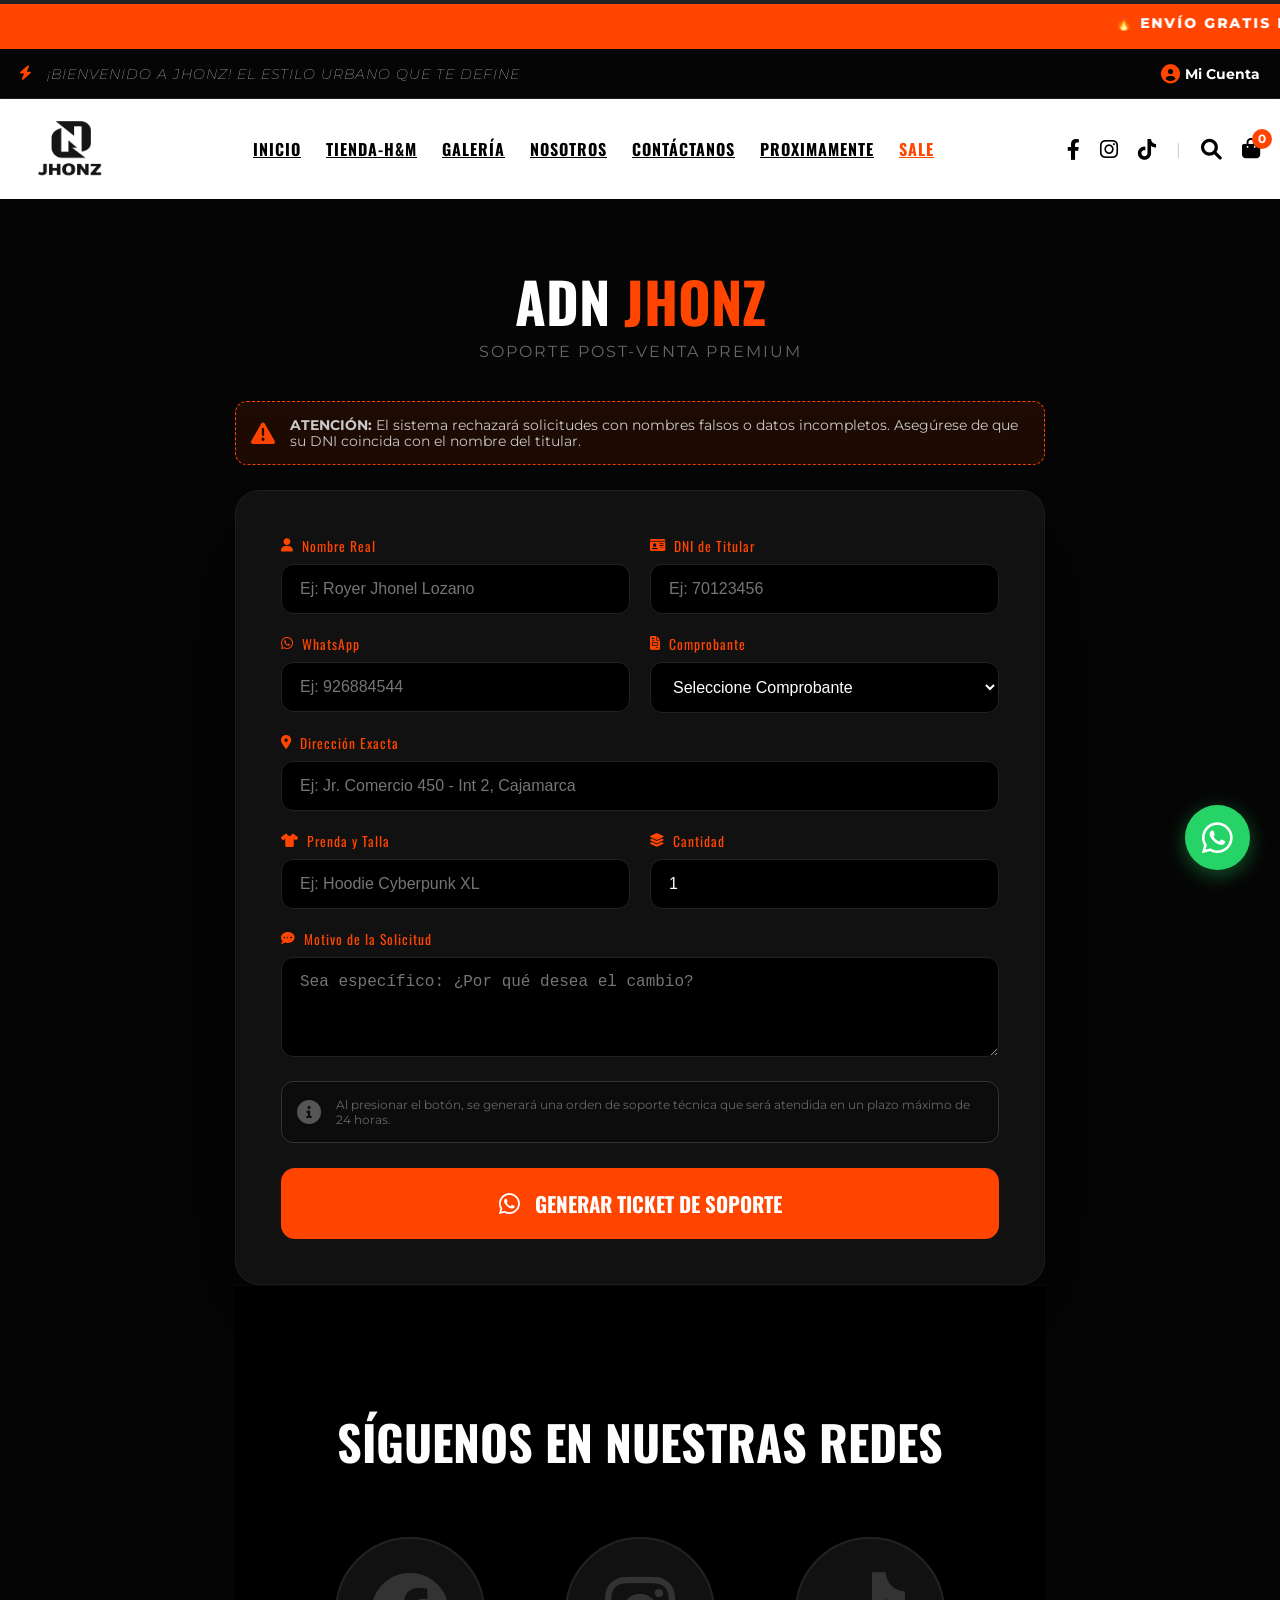
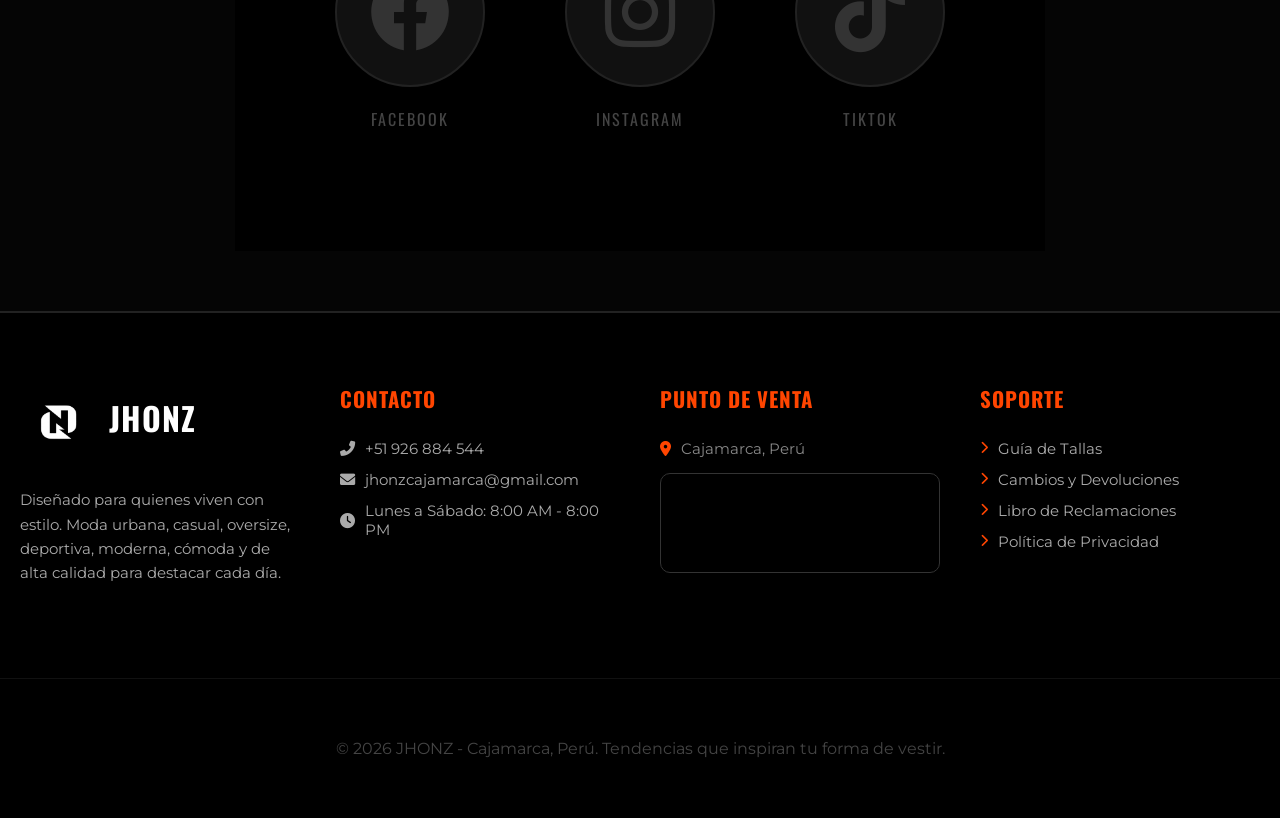
<file: devoluciones.html>
<!DOCTYPE html>
<html lang="es">
<head>
    <meta charset="UTF-8">
    <title>JHONZ | Centro de Soporte Avanzado</title>
    <link rel="stylesheet" href="style.css">
    <link rel="stylesheet" href="style1.css">
    <link rel="stylesheet" href="https://cdnjs.cloudflare.com/ajax/libs/font-awesome/6.0.0/css/all.min.css">
    <style>
        :root {
            --orange: #ff4500;
            --black-pure: #050505;
            --dark-grey: #121212;
            --glass: rgba(20, 20, 20, 0.85);
        }

        body { background: var(--black-pure); color: white; font-family: 'Montserrat', sans-serif; }

        /* === BARRA DE PROGRESO DE CONFIANZA === */
        .trust-bar {
            height: 4px;
            background: #222;
            width: 100%;
            position: fixed;
            top: 0;
            z-index: 2000;
        }
        .progress {
            height: 100%;
            background: var(--orange);
            width: 0%;
            transition: 0.4s;
            box-shadow: 0 0 10px var(--orange);
        }

        .main-container { max-width: 850px; margin: 60px auto; padding: 0 20px; }

        /* === ADVERTENCIAS DINÁMICAS === */
        .warning-box {
            background: rgba(255, 69, 0, 0.1);
            border: 1px dashed var(--orange);
            padding: 15px;
            border-radius: 12px;
            display: flex;
            align-items: center;
            gap: 15px;
            margin-bottom: 25px;
            animation: pulse 2s infinite;
        }
        .warning-box i { font-size: 1.5rem; color: var(--orange); }
        .warning-box p { font-size: 0.85rem; color: #ccc; margin: 0; }

        @keyframes pulse {
            0% { border-color: rgba(255, 69, 0, 0.3); }
            50% { border-color: rgba(255, 69, 0, 1); }
            100% { border-color: rgba(255, 69, 0, 0.3); }
        }

        /* === FORMULARIO INTERACTIVO === */
        .glass-card {
            background: var(--glass);
            backdrop-filter: blur(25px);
            border: 1px solid rgba(255, 255, 255, 0.05);
            border-radius: 24px;
            padding: 45px;
            box-shadow: 0 40px 100px rgba(0,0,0,0.9);
        }

        .compact-grid { display: grid; grid-template-columns: 1fr 1fr; gap: 20px; }
        .full { grid-column: span 2; }

        .input-group { position: relative; }
        .input-group label {
            display: flex;
            align-items: center;
            gap: 8px;
            font-family: 'Oswald';
            font-size: 0.85rem;
            color: var(--orange);
            margin-bottom: 8px;
            letter-spacing: 1px;
        }

        .input-style {
            width: 100%;
            padding: 15px 18px;
            background: #000;
            border: 1px solid #222;
            border-radius: 12px;
            color: white;
            font-size: 1rem;
            transition: all 0.3s cubic-bezier(0.4, 0, 0.2, 1);
        }

        .input-style:focus {
            border-color: var(--orange);
            background: #080808;
            transform: translateY(-3px);
            box-shadow: 0 10px 20px rgba(255, 69, 0, 0.15);
        }

        /* === TOOLTIP DE AYUDA === */
        .input-group:hover::after {
            content: attr(data-tip);
            position: absolute;
            bottom: -25px;
            left: 10px;
            font-size: 0.7rem;
            color: #555;
            opacity: 1;
        }

        /* === BOTÓN DE ACCIÓN === */
        .btn-jhonz {
            width: 100%;
            background: var(--orange);
            color: white;
            padding: 20px;
            border: none;
            border-radius: 14px;
            font-family: 'Oswald';
            font-size: 1.3rem;
            font-weight: 700;
            cursor: pointer;
            transition: 0.4s;
            display: flex;
            align-items: center;
            justify-content: center;
            gap: 15px;
            margin-top: 25px;
            text-transform: uppercase;
        }

        .btn-jhonz:hover {
            transform: translateY(-5px);
            box-shadow: 0 20px 40px rgba(255, 69, 0, 0.4);
            filter: brightness(1.1);
        }

        .btn-jhonz i { font-size: 1.5rem; }

        /* Iconos de Redes Gigantes al pasar el mouse */
        .social-footer {
            margin-top: 50px;
            text-align: center;
            border-top: 1px solid #222;
            padding-top: 30px;
        }
        .social-icons-row {
            display: flex;
            justify-content: center;
            gap: 40px;
            margin-top: 20px;
        }
        .social-icons-row a {
            font-size: 3rem;
            color: #222;
            transition: 0.5s;
        }
        .social-icons-row a:hover { transform: scale(1.3) rotate(8deg); }
        .social-icons-row .fb:hover { color: #1877F2; text-shadow: 0 0 20px #1877f2; }
        .social-icons-row .ig:hover { color: #E4405F; text-shadow: 0 0 20px #e4405f; }
        .social-icons-row .tk:hover { color: #00f2ea; text-shadow: 0 0 20px #ff0050; }

        @media (max-width: 768px) {
            .compact-grid { grid-template-columns: 1fr; }
            .full { grid-column: span 1; }
        }
    </style>
</head>
<body>
    <!-- MARQUEE SUPERIOR -->
    <div class="top-bar">
        <marquee scrollamount="8">🔥 ENVÍO GRATIS EN PEDIDOS MAYORES A S/ 200 • NUEVOS DROPS DISPONIBLES CADA SEMANA • CALIDAD PREMIUM 🔥</marquee>
    </div>
    
    <!-- BARRA DE BIENVENIDA PERSONALIZADA -->
    <div class="welcome-bar">
        <div class="container" style="display: flex; justify-content: space-between; align-items: center;">
            <span class="welcome-text"><i class="fas fa-bolt"></i> ¡BIENVENIDO A JHONZ! EL ESTILO URBANO QUE TE DEFINE</span>
            <a href="#" style="color: white; font-size: 0.85rem; font-weight: bold; text-decoration: none; display: flex; align-items: center; gap: 5px;">
                <i class="fas fa-user-circle" style="font-size: 1.2rem; color: var(--orange);"></i> Mi Cuenta
            </a>
        </div>
    </div>

    <!-- HEADER PRINCIPAL -->
    <header>
        <div class="container nav-wrapper">
            <!-- LOGO -->
            <div class="logo">
                <a href="index.html">
                    <img src="logo1.png" alt="JHONZ" class="logo-img">
                </a>
            </div>
            
            <!-- MENÚ CENTRAL -->
            <nav class="main-menu">
                <a href="index.html">INICIO</a>
                <a href="catalogo.html">TIENDA-H&M</a>
                <a href="galeria.html">GALERÍA</a>
                <a href="nosotros.html">NOSOTROS</a>
                <a href="contacto.html">CONTÁCTANOS</a>
                <a href="catalogo.html?categoria=pantalones">PROXIMAMENTE</a>
                <a href="catalogo.html" class="sale">SALE</a>
            </nav>

            <!-- ICONOS DERECHOS (SOCIALES Y CARRITO RESTAURADOS) -->
            <div class="nav-icons">
                <a href="https://web.facebook.com/profile.php?id=61566815045695"><i class="fab fa-facebook-f"></i></a>
                <a href="https://www.instagram.com/jhonzoriginal/"><i class="fab fa-instagram"></i></a>
                <a href="https://www.tiktok.com/@jhonzoriginal"><i class="fab fa-tiktok"></i></a>
                <span style="color: #ccc;">|</span>
                <a href="catalogo.html"><i class="fas fa-search"></i></a>
                <a href="carrito.html" class="cart-icon-wrapper">
                    <i class="fas fa-shopping-bag"></i>
                    <span id="cart-count" class="cart-count-badge">0</span>
                </a>
            </div>
        </div>
    </header>
    <div class="trust-bar"><div class="progress" id="p-bar"></div></div>

    <div class="main-container">
        <div style="text-align: center; margin-bottom: 40px;">
            <h1 style="font-family: 'Oswald'; font-size: 3.5rem; margin: 0;">ADN <span style="color: var(--orange);">JHONZ</span></h1>
            <p style="color: #666; font-size: 1rem; letter-spacing: 2px;">SOPORTE POST-VENTA PREMIUM</p>
        </div>

        <div class="warning-box">
            <i class="fas fa-exclamation-triangle"></i>
            <p><strong>ATENCIÓN:</strong> El sistema rechazará solicitudes con nombres falsos o datos incompletos. Asegúrese de que su DNI coincida con el nombre del titular.</p>
        </div>

        <div class="glass-card">
            <form id="proForm">
                <div class="compact-grid">
                    
                    <div class="input-group" data-tip="Use su nombre tal cual aparece en su DNI">
                        <label><i class="fas fa-user"></i> Nombre Real</label>
                        <input type="text" id="n" class="input-style" placeholder="Ej: Royer Jhonel Lozano" required oninput="updateProgress()">
                    </div>

                    <div class="input-group" data-tip="8 dígitos obligatorios">
                        <label><i class="fas fa-id-card"></i> DNI de Titular</label>
                        <input type="number" id="d" class="input-style" placeholder="Ej: 70123456" required oninput="updateProgress()">
                    </div>

                    <div class="input-group">
                        <label><i class="fab fa-whatsapp"></i> WhatsApp</label>
                        <input type="tel" id="w" class="input-style" placeholder="Ej: 926884544" required oninput="updateProgress()">
                    </div>

                    <div class="input-group">
                        <label><i class="fas fa-file-invoice"></i> Comprobante</label>
                        <select id="c" class="input-style" required onchange="updateProgress()">
                            <option value="" disabled selected>Seleccione Comprobante</option>
                            <option value="Boleta">Boleta de Venta</option>
                            <option value="Factura">Factura Electrónica</option>
                            <option value="Ticket">Nota de Venta</option>
                        </select>
                    </div>

                    <div class="input-group full">
                        <label><i class="fas fa-map-marker-alt"></i> Dirección Exacta</label>
                        <input type="text" id="a" class="input-style" placeholder="Ej: Jr. Comercio 450 - Int 2, Cajamarca" required oninput="updateProgress()">
                    </div>

                    <div class="input-group">
                        <label><i class="fas fa-tshirt"></i> Prenda y Talla</label>
                        <input type="text" id="p" class="input-style" placeholder="Ej: Hoodie Cyberpunk XL" required oninput="updateProgress()">
                    </div>

                    <div class="input-group">
                        <label><i class="fas fa-layer-group"></i> Cantidad</label>
                        <input type="number" id="q" class="input-style" value="1" min="1" required oninput="updateProgress()">
                    </div>

                    <div class="input-group full">
                        <label><i class="fas fa-comment-dots"></i> Motivo de la Solicitud</label>
                        <textarea id="r" class="input-style" style="height: 100px;" placeholder="Sea específico: ¿Por qué desea el cambio?" required oninput="updateProgress()"></textarea>
                    </div>

                </div>

                <div class="warning-box" style="background: rgba(0,0,0,0.3); border: 1px solid #333; animation: none; margin-top: 20px;">
                    <i class="fas fa-info-circle" style="color: #555;"></i>
                    <p style="color: #666; font-size: 0.75rem;">Al presionar el botón, se generará una orden de soporte técnica que será atendida en un plazo máximo de 24 horas.</p>
                </div>

                <button type="submit" class="btn-jhonz">
                    <i class="fab fa-whatsapp"></i> GENERAR TICKET DE SOPORTE
                </button>
            </form>
        </div>

    <!-- COMUNIDAD Y REDES GIGANTES -->
    <section class="social-perfection">
        <div class="container">
            <h2>SÍGUENOS EN NUESTRAS REDES</h2>
            <div class="social-row-giant">
                <a href="https://web.facebook.com/profile.php?id=61566815045695" class="social-box fb">
                    <div class="icon-circle"><i class="fab fa-facebook"></i></div>
                    <span>FACEBOOK</span>
                </a>
                <a href="https://www.instagram.com/jhonzoriginal/" class="social-box ig">
                    <div class="icon-circle"><i class="fab fa-instagram"></i></div>
                    <span>INSTAGRAM</span>
                </a>
                <a href=" https://www.tiktok.com/@jhonzoriginal" class="social-box tk">
                    <div class="icon-circle"><i class="fab fa-tiktok"></i></div>
                    <span>TIKTOK</span>
                </a>
            </div>
        </div>
    </section>
    <a href="https://wa.me/51926884544" class="float-ws" target="_blank"><i class="fab fa-whatsapp"></i></a>
    <script src="main.js"></script>
    </div>
    <script>
        // Función para la barra de progreso interactiva
        function updateProgress() {
            const inputs = document.querySelectorAll('.input-style');
            let filled = 0;
            inputs.forEach(input => {
                if(input.value.trim() !== "" && input.value !== null) {
                    filled++;
                }
            });
            const percent = (filled / inputs.length) * 100;
            document.getElementById('p-bar').style.width = percent + "%";
        }

        document.getElementById('proForm').addEventListener('submit', function(e) {
            e.preventDefault();
            
            const data = {
                name: document.getElementById('n').value,
                dni: document.getElementById('d').value,
                ws: document.getElementById('w').value,
                doc: document.getElementById('c').value,
                addr: document.getElementById('a').value,
                item: document.getElementById('p').value,
                qty: document.getElementById('q').value,
                reason: document.getElementById('r').value
            };

            const myNum = "51926884544";
            const text = `*🔥 TICKET DE SOPORTE JHONZ 🔥*%0A` +
                         `--------------------------------%0A` +
                         `👤 *CLIENTE:* ${data.name}%0A` +
                         `🪪 *DNI:* ${data.dni}%0A` +
                         `🏠 *DIRECCIÓN:* ${data.addr}%0A` +
                         `📞 *WHATSAPP:* ${data.ws}%0A` +
                         `--------------------------------%0A` +
                         `📦 *PRENDA:* ${data.item}%0A` +
                         `🔢 *CANTIDAD:* ${data.qty}%0A` +
                         `📄 *DOCUMENTO:* ${data.doc}%0A` +
                         `❓ *MOTIVO:* ${data.reason}%0A` +
                         `--------------------------------%0A` +
                         `_Por favor, adjunte foto de su comprobante._`;

            window.open(`https://wa.me/${myNum}?text=${text}`, '_blank');
        });
    </script>
       <footer>
        <div class="container">
            <div class="footer-grid">
                <div class="footer-col">
                <h3 style="font-size: 2rem; color: white;">
                    <img src="img/logo1.png" alt="" style="width: 80px; height: 80px; object-fit: cover; vertical-align: middle; border-radius: 5px;">
                    JHONZ</h3>
                    <p style="margin-top: 15px; line-height: 1.6;">Diseñado para quienes viven con estilo. Moda urbana, casual, oversize, deportiva, moderna, cómoda y de alta calidad para destacar cada día.</p>
                </div>
                <div class="footer-col">
                    <h3>CONTACTO</h3>
                    <p><i class="fas fa-phone-alt"></i> +51 926 884 544</p>
                    <p><i class="fas fa-envelope"></i> jhonzcajamarca@gmail.com</p>
                    <p><i class="fas fa-clock"></i> Lunes a Sábado: 8:00 AM - 8:00 PM</p>
                </div>
                <div class="footer-col">
                <!-- uvicacion de mapa en tiempo real-->
               <div class="footer-col">
                <h3>PUNTO DE VENTA</h3>
                <p style="color:#888;">
                    <i class="fas fa-map-marker-alt" style="color:var(--orange);"></i> Cajamarca, Perú</p>
                    <!-- Contenedor del mapa real para el pie de página -->
                     <h3><div style="height:100px; margin-top:15px; border-radius:10px; overflow:hidden; border: 1px solid #333;">
                        <iframe 
                        src="https://www.google.com/maps/embed?pb=!1m18!1m12!1m3!1d15835.88934571676!2d-78.5167!3d-7.15!2m3!1f0!2f0!3f0!3m2!1i1024!2i768!4f13.1!3m3!1m2!1s0x91302336336b9579%3A0x6b490f2095f9c46d!2sCajamarca!5e0!3m2!1ses!2spe!4v1700000000000!5m2!1ses!2spe" 
                        width="100%" 
                        height="100%" 
                        style="border:0; filter: grayscale(1) invert(1) contrast(1.2); opacity: 0.7;" 
                        allowfullscreen="" 
                        loading="lazy">
                    </iframe></h3>
                </div>
            </div>
                <div class="footer-col">
                    <h3>SOPORTE</h3>
                    <a href="#"><i class="fas fa-chevron-right" style="font-size: 0.8rem; color: var(--orange);"></i> Guía de Tallas</a>
                    <a href="devoluciones.html"><i class="fas fa-chevron-right" style="font-size: 0.8rem; color: var(--orange);"></i> Cambios y Devoluciones</a>
                    <a href="libro.html"><i class="fas fa-chevron-right" style="font-size: 0.8rem; color: var(--orange);"></i> Libro de Reclamaciones</a>
                    <a href="privacidad.html"><i class="fas fa-chevron-right" style="font-size: 0.8rem; color: var(--orange);"></i> Política de Privacidad</a>
                </div>
            </div>
        </div>
    </footer>
        <footer style="background: #000; padding: 60px 0; border-top: 1px solid #111;">
        <div class="container" style="text-align: center; color: #444;">
            <p>&copy; 2026 JHONZ - Cajamarca, Perú. Tendencias que inspiran tu forma de vestir.</p>
        </div>
    </footer>
</body>
</html>
</file>
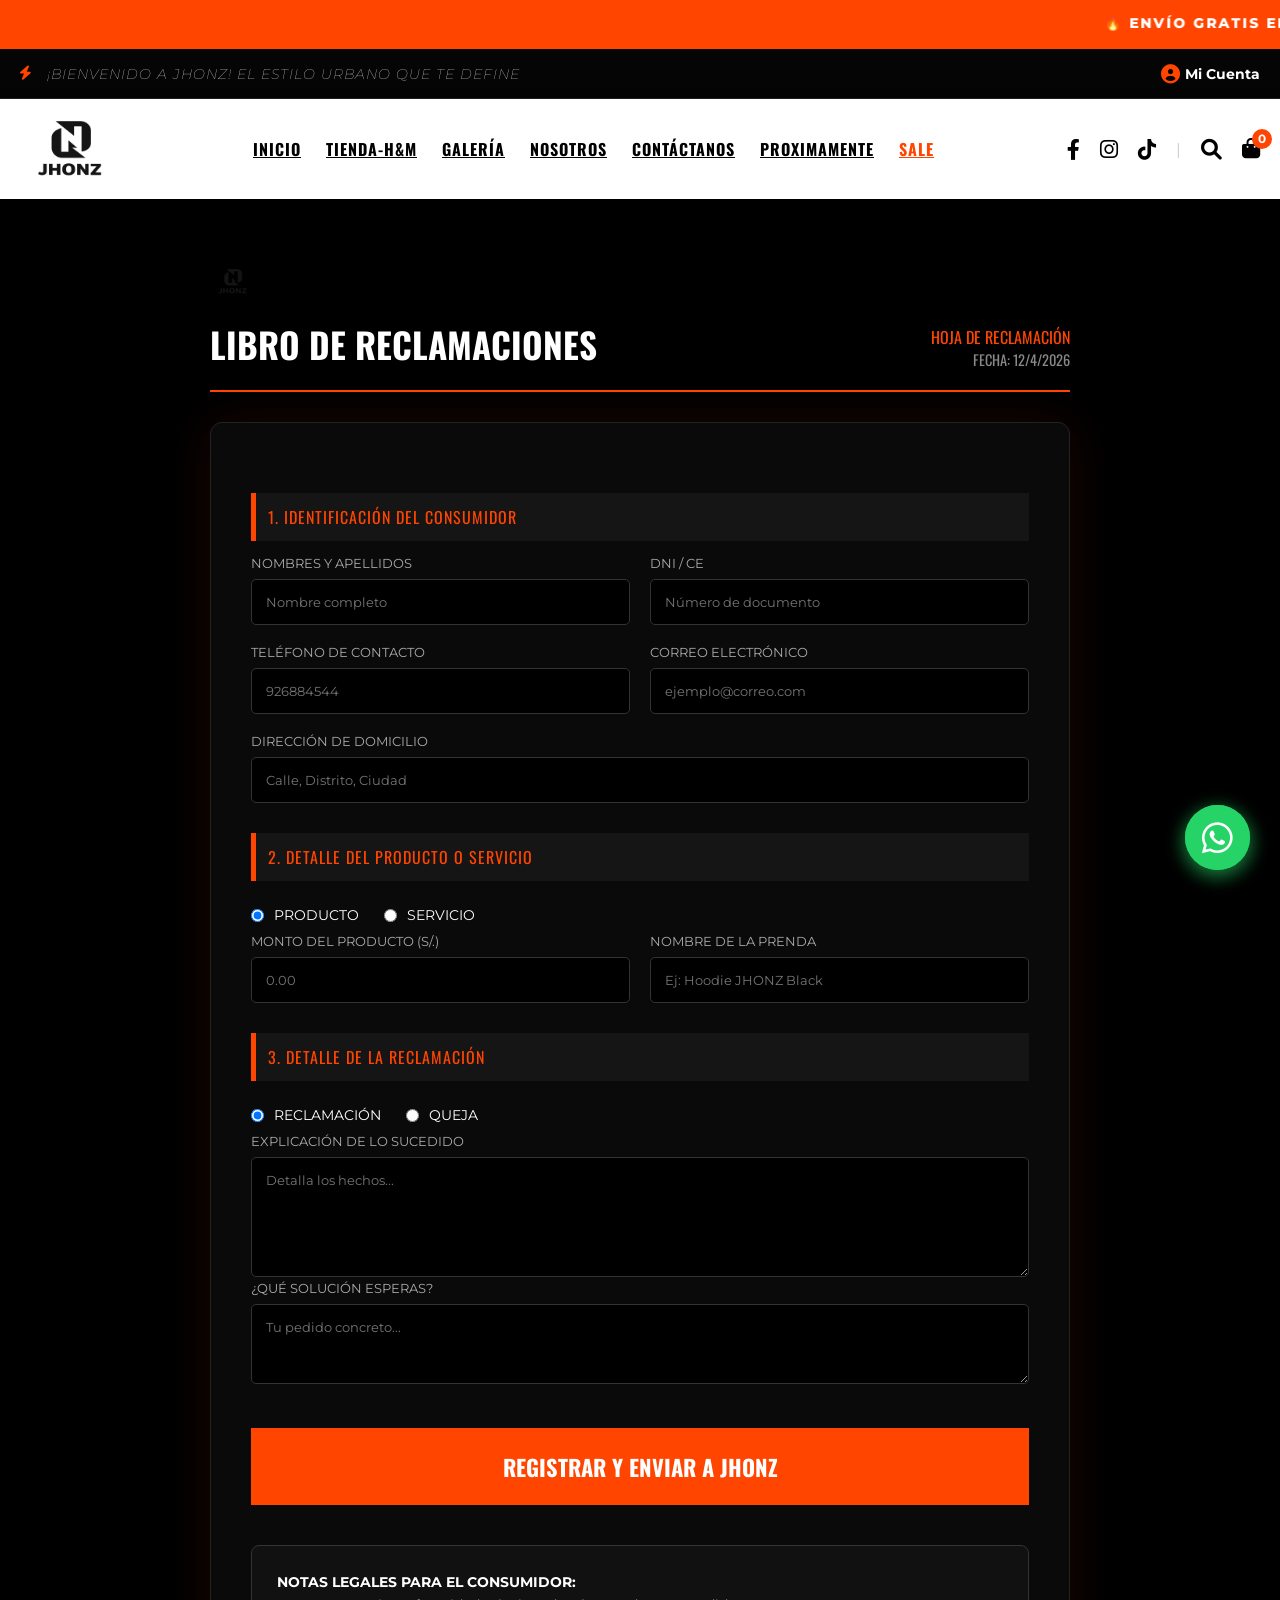
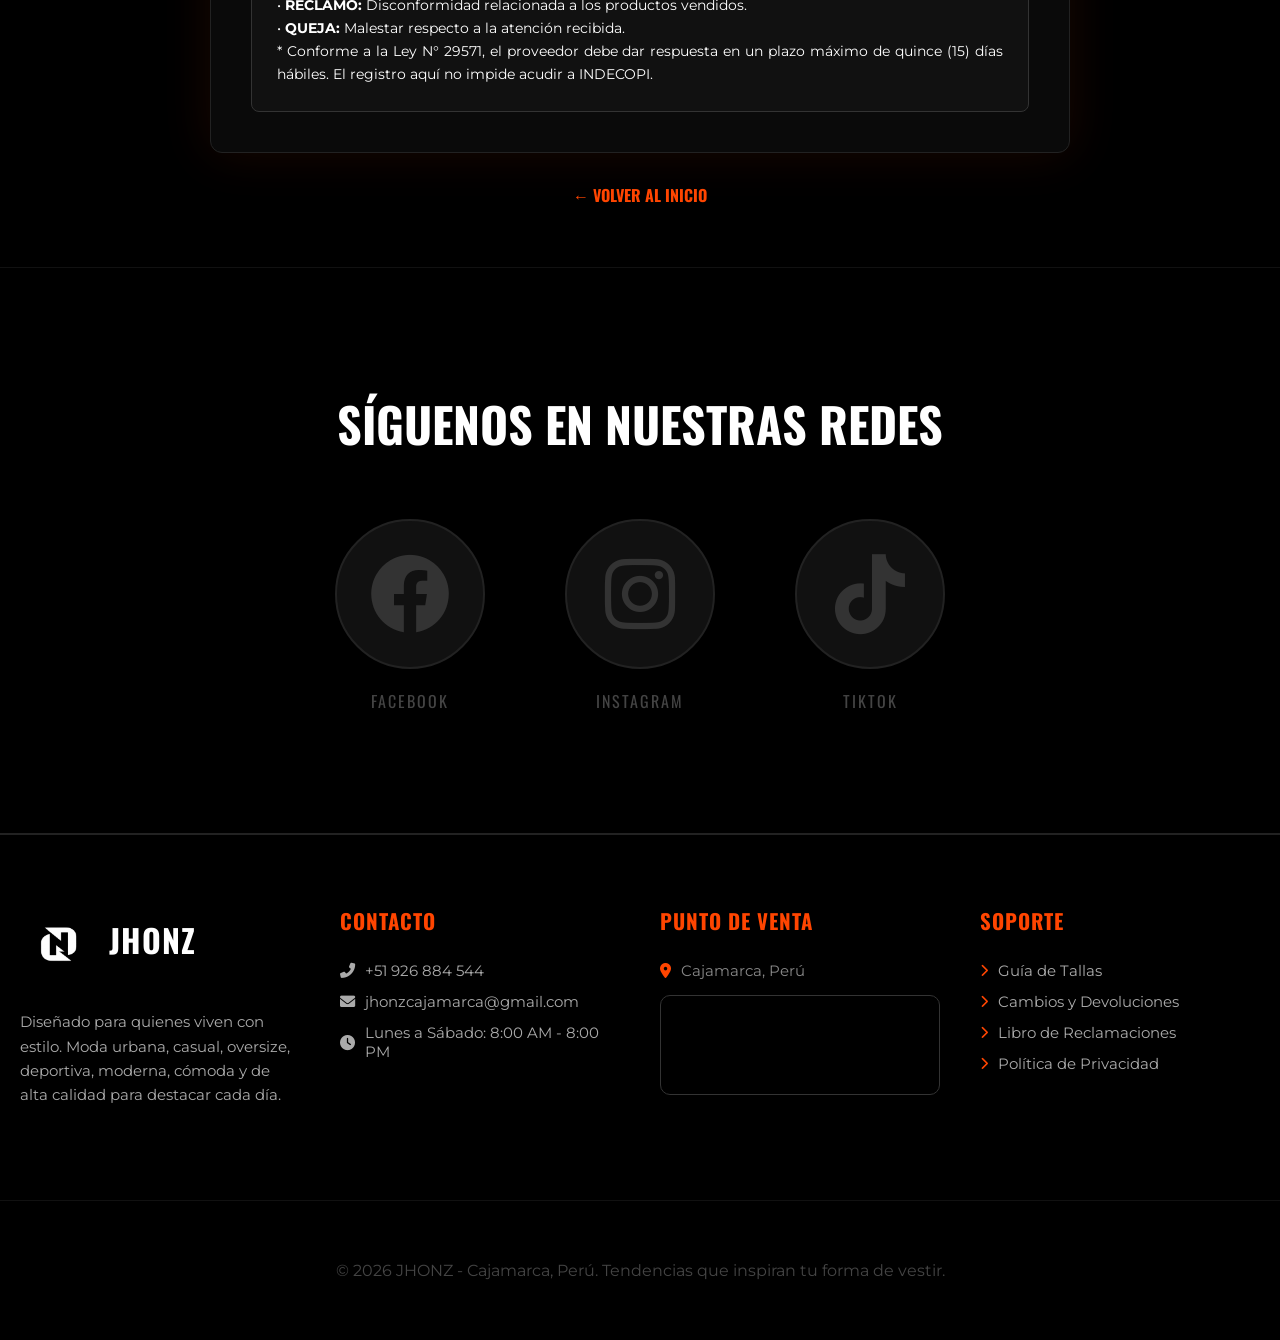
<file: libro.html>
<!DOCTYPE html>
<html lang="es">
<head>
    <meta charset="UTF-8">
    <title>JHONZ | Libro de Reclamaciones Oficial</title>
    <link rel="stylesheet" href="style.css">
    <link rel="stylesheet" href="style1.css">
    <link rel="stylesheet" href="https://cdnjs.cloudflare.com/ajax/libs/font-awesome/6.0.0/css/all.min.css">
    <style>
        :root { --orange: #ff4500; }
        body { background: #000; color: white; font-family: 'Montserrat', sans-serif; }
        .legal-container { max-width: 900px; margin: 40px auto; padding: 20px; }

        /* Encabezado */
        .reclamaciones-header {
            border-bottom: 2px solid var(--orange);
            padding-bottom: 20px;
            margin-bottom: 30px;
            display: flex;
            justify-content: space-between;
            align-items: flex-end;
        }
        .reclamaciones-header h1 { font-family: 'Oswald'; font-size: 2.2rem; text-transform: uppercase; margin: 0; }
        .hoja-info { text-align: right; font-family: 'Oswald'; color: var(--orange); }

        /* Formulario */
        .legal-card {
            background: #0a0a0a;
            border: 1px solid #222;
            padding: 40px;
            border-radius: 12px;
            box-shadow: 0 0 50px rgba(255, 69, 0, 0.1);
        }
        .section-title {
            background: #151515;
            padding: 12px;
            font-family: 'Oswald';
            color: var(--orange);
            margin: 30px 0 15px;
            border-left: 5px solid var(--orange);
            text-transform: uppercase;
            letter-spacing: 1px;
        }
        .grid-row { display: grid; grid-template-columns: 1fr 1fr; gap: 20px; }
        .full-width { grid-column: span 2; }

        .form-group label {
            display: block;
            font-size: 0.8rem;
            color: #aaa;
            margin-bottom: 8px;
            text-transform: uppercase;
        }
        .form-input {
            width: 100%;
            background: #000;
            border: 1px solid #333;
            padding: 14px;
            color: white;
            font-family: 'Montserrat';
            border-radius: 5px;
            outline: none;
            transition: 0.3s;
        }
        .form-input:focus { border-color: var(--orange); background: #050505; }

        /* Radios */
        .radio-group { display: flex; gap: 25px; padding: 10px 0; }
        .radio-option { display: flex; align-items: center; gap: 10px; cursor: pointer; font-size: 0.9rem; }

        /* Botón */
        .btn-submit-legal {
            width: 100%;
            background: var(--orange);
            color: white;
            padding: 22px;
            border: none;
            font-family: 'Oswald';
            font-size: 1.4rem;
            font-weight: 800;
            cursor: pointer;
            margin-top: 40px;
            transition: 0.3s;
        }
        .btn-submit-legal:hover { background: #ff5511; transform: translateY(-3px); box-shadow: 0 10px 20px rgba(255,69,0,0.3); }

        /* PIE DE PÁGINA VISIBLE */
        .footer-legal-text {
            margin-top: 40px;
            font-size: 0.9rem;
            color: #ffffff;
            text-align: justify;
            line-height: 1.6;
            background: #111;
            padding: 25px;
            border-radius: 8px;
            border: 1px solid #333;
        }

        @media (max-width: 768px) { .grid-row { grid-template-columns: 1fr; } .full-width { grid-column: span 1; } }
    </style>
</head>
<body>
    <!-- MARQUEE SUPERIOR -->
    <div class="top-bar">
        <marquee scrollamount="8">🔥 ENVÍO GRATIS EN PEDIDOS MAYORES A S/ 200 • NUEVOS DROPS DISPONIBLES CADA SEMANA • CALIDAD PREMIUM 🔥</marquee>
    </div>
    
    <!-- BARRA DE BIENVENIDA PERSONALIZADA -->
    <div class="welcome-bar">
        <div class="container" style="display: flex; justify-content: space-between; align-items: center;">
            <span class="welcome-text"><i class="fas fa-bolt"></i> ¡BIENVENIDO A JHONZ! EL ESTILO URBANO QUE TE DEFINE</span>
            <a href="#" style="color: white; font-size: 0.85rem; font-weight: bold; text-decoration: none; display: flex; align-items: center; gap: 5px;">
                <i class="fas fa-user-circle" style="font-size: 1.2rem; color: var(--orange);"></i> Mi Cuenta
            </a>
        </div>
    </div>

    <!-- HEADER PRINCIPAL -->
    <header>
        <div class="container nav-wrapper">
            <!-- LOGO -->
            <div class="logo">
                <a href="index.html">
                    <img src="logo1.png" alt="JHONZ" class="logo-img">
                </a>
            </div>
            
            <!-- MENÚ CENTRAL -->
            <nav class="main-menu">
                <a href="index.html">INICIO</a>
                <a href="catalogo.html">TIENDA-H&M</a>
                <a href="galeria.html">GALERÍA</a>
                <a href="nosotros.html">NOSOTROS</a>
                <a href="contacto.html">CONTÁCTANOS</a>
                <a href="catalogo.html?categoria=pantalones">PROXIMAMENTE</a>
                <a href="catalogo.html" class="sale">SALE</a>
            </nav>

            <!-- ICONOS DERECHOS (SOCIALES Y CARRITO RESTAURADOS) -->
            <div class="nav-icons">
                <a href="https://web.facebook.com/profile.php?id=61566815045695"><i class="fab fa-facebook-f"></i></a>
                <a href="https://www.instagram.com/jhonzoriginal/"><i class="fab fa-instagram"></i></a>
                <a href="https://www.tiktok.com/@jhonzoriginal"><i class="fab fa-tiktok"></i></a>
                <span style="color: #ccc;">|</span>
                <a href="catalogo.html"><i class="fas fa-search"></i></a>
                <a href="carrito.html" class="cart-icon-wrapper">
                    <i class="fas fa-shopping-bag"></i>
                    <span id="cart-count" class="cart-count-badge">0</span>
                </a>
            </div>
        </div>
    </header>

    <div class="legal-container">
        <div class="reclamaciones-header">
            <div>
                <img src="logo1.png" alt="JHONZ" style="height: 45px; margin-bottom: 10px;">
                <h1>LIBRO DE RECLAMACIONES</h1>
            </div>
            <div class="hoja-info">
                <p>HOJA DE RECLAMACIÓN</p>
                <p id="fecha-actual" style="color: #888; font-size: 0.9rem;"></p>
            </div>
        </div>

        <div class="legal-card">
            <form id="complaintForm">
                <div class="section-title">1. IDENTIFICACIÓN DEL CONSUMIDOR</div>
                <div class="grid-row">
                    <div class="form-group">
                        <label>Nombres y Apellidos</label>
                        <input type="text" id="nombre" class="form-input" placeholder="Nombre completo" required>
                    </div>
                    <div class="form-group">
                        <label>DNI / CE</label>
                        <input type="number" id="dni" class="form-input" placeholder="Número de documento" required>
                    </div>
                    <div class="form-group">
                        <label>Teléfono de Contacto</label>
                        <input type="tel" id="telefono" class="form-input" placeholder="926884544" required>
                    </div>
                    <div class="form-group">
                        <label>Correo Electrónico</label>
                        <input type="email" id="email" class="form-input" placeholder="ejemplo@correo.com" required>
                    </div>
                    <div class="form-group full-width">
                        <label>Dirección de Domicilio</label>
                        <input type="text" id="domicilio" class="form-input" placeholder="Calle, Distrito, Ciudad" required>
                    </div>
                </div>

                <div class="section-title">2. DETALLE DEL PRODUCTO O SERVICIO</div>
                <div class="radio-group">
                    <label class="radio-option"><input type="radio" name="bien" value="Producto" checked> PRODUCTO</label>
                    <label class="radio-option"><input type="radio" name="bien" value="Servicio"> SERVICIO</label>
                </div>
                <div class="grid-row">
                    <div class="form-group">
                        <label>Monto del Producto (S/.)</label>
                        <input type="number" id="monto" class="form-input" placeholder="0.00" required>
                    </div>
                    <div class="form-group">
                        <label>Nombre de la Prenda</label>
                        <input type="text" id="descripcion_bien" class="form-input" placeholder="Ej: Hoodie JHONZ Black" required>
                    </div>
                </div>

                <div class="section-title">3. DETALLE DE LA RECLAMACIÓN</div>
                <div class="radio-group">
                    <label class="radio-option"><input type="radio" name="tipo" value="Reclamación" checked> RECLAMACIÓN</label>
                    <label class="radio-option"><input type="radio" name="tipo" value="Queja"> QUEJA</label>
                </div>
                <div class="form-group full-width">
                    <label>Explicación de lo sucedido</label>
                    <textarea id="detalle" class="form-input" style="height: 120px;" placeholder="Detalla los hechos..." required></textarea>
                </div>
                <div class="form-group full-width">
                    <label>¿Qué solución esperas?</label>
                    <textarea id="pedido" class="form-input" style="height: 80px;" placeholder="Tu pedido concreto..." required></textarea>
                </div>

                <button type="submit" class="btn-submit-legal">REGISTRAR Y ENVIAR A JHONZ</button>
            </form>

            <div class="footer-legal-text">
                <strong>NOTAS LEGALES PARA EL CONSUMIDOR:</strong><br>
                • <strong>RECLAMO:</strong> Disconformidad relacionada a los productos vendidos.<br>
                • <strong>QUEJA:</strong> Malestar respecto a la atención recibida.<br>
                * Conforme a la Ley N° 29571, el proveedor debe dar respuesta en un plazo máximo de quince (15) días hábiles. El registro aquí no impide acudir a INDECOPI.
            </div>
        </div>
        
        <p style="text-align: center; margin-top: 30px;"><a href="index.html" style="color: var(--orange); text-decoration: none; font-family: 'Oswald'; font-weight: bold;">← VOLVER AL INICIO</a></p>
    </div>
    <!-- COMUNIDAD Y REDES GIGANTES -->
    <section class="social-perfection">
        <div class="container">
            <h2>SÍGUENOS EN NUESTRAS REDES</h2>
            <div class="social-row-giant">
                <a href="https://web.facebook.com/profile.php?id=61566815045695" class="social-box fb">
                    <div class="icon-circle"><i class="fab fa-facebook"></i></div>
                    <span>FACEBOOK</span>
                </a>
                <a href="https://www.instagram.com/jhonzoriginal/" class="social-box ig">
                    <div class="icon-circle"><i class="fab fa-instagram"></i></div>
                    <span>INSTAGRAM</span>
                </a>
                <a href=" https://www.tiktok.com/@jhonzoriginal" class="social-box tk">
                    <div class="icon-circle"><i class="fab fa-tiktok"></i></div>
                    <span>TIKTOK</span>
                </a>
            </div>
        </div>
    </section>
    <footer>
        <div class="container">
            <div class="footer-grid">
                <div class="footer-col">
                <h3 style="font-size: 2rem; color: white;">
                    <img src="img/logo1.png" alt="" style="width: 80px; height: 80px; object-fit: cover; vertical-align: middle; border-radius: 5px;">
                    JHONZ</h3>
                    <p style="margin-top: 15px; line-height: 1.6;">Diseñado para quienes viven con estilo. Moda urbana, casual, oversize, deportiva, moderna, cómoda y de alta calidad para destacar cada día.</p>
                </div>
                <div class="footer-col">
                    <h3>CONTACTO</h3>
                    <p><i class="fas fa-phone-alt"></i> +51 926 884 544</p>
                    <p><i class="fas fa-envelope"></i> jhonzcajamarca@gmail.com</p>
                    <p><i class="fas fa-clock"></i> Lunes a Sábado: 8:00 AM - 8:00 PM</p>
                </div>
                <div class="footer-col">
                <!-- uvicacion de mapa en tiempo real-->
               <div class="footer-col">
                <h3>PUNTO DE VENTA</h3>
                <p style="color:#888;">
                    <i class="fas fa-map-marker-alt" style="color:var(--orange);"></i> Cajamarca, Perú</p>
                    <!-- Contenedor del mapa real para el pie de página -->
                     <h3><div style="height:100px; margin-top:15px; border-radius:10px; overflow:hidden; border: 1px solid #333;">
                        <iframe 
                        src="https://www.google.com/maps/embed?pb=!1m18!1m12!1m3!1d15835.88934571676!2d-78.5167!3d-7.15!2m3!1f0!2f0!3f0!3m2!1i1024!2i768!4f13.1!3m3!1m2!1s0x91302336336b9579%3A0x6b490f2095f9c46d!2sCajamarca!5e0!3m2!1ses!2spe!4v1700000000000!5m2!1ses!2spe" 
                        width="100%" 
                        height="100%" 
                        style="border:0; filter: grayscale(1) invert(1) contrast(1.2); opacity: 0.7;" 
                        allowfullscreen="" 
                        loading="lazy">
                    </iframe></h3>
                </div>
            </div>
                <div class="footer-col">
                    <h3>SOPORTE</h3>
                    <a href="#"><i class="fas fa-chevron-right" style="font-size: 0.8rem; color: var(--orange);"></i> Guía de Tallas</a>
                    <a href="devoluciones.html"><i class="fas fa-chevron-right" style="font-size: 0.8rem; color: var(--orange);"></i> Cambios y Devoluciones</a>
                    <a href="libro.html"><i class="fas fa-chevron-right" style="font-size: 0.8rem; color: var(--orange);"></i> Libro de Reclamaciones</a>
                    <a href="privacidad.html"><i class="fas fa-chevron-right" style="font-size: 0.8rem; color: var(--orange);"></i> Política de Privacidad</a>
                </div>
            </div>
        </div>
    </footer>
        <footer style="background: #000; padding: 60px 0; border-top: 1px solid #111;">
        <div class="container" style="text-align: center; color: #444;">
            <p>&copy; 2026 JHONZ - Cajamarca, Perú. Tendencias que inspiran tu forma de vestir.</p>
        </div>
    </footer>
    <a href="https://wa.me/51926884544" class="float-ws" target="_blank"><i class="fab fa-whatsapp"></i></a>
    <script src="main.js"></script>
</body>
</html>
    <script>
        const hoy = new Date();
        document.getElementById('fecha-actual').innerText = "FECHA: " + hoy.toLocaleDateString();

        document.getElementById('complaintForm').addEventListener('submit', function(e) {
            e.preventDefault();
            
            const nombre = document.getElementById('nombre').value;
            const dni = document.getElementById('dni').value;
            const tel = document.getElementById('telefono').value;
            const correo = document.getElementById('email').value;
            const dir = document.getElementById('domicilio').value;
            const monto = document.getElementById('monto').value;
            const prenda = document.getElementById('descripcion_bien').value;
            const detalle = document.getElementById('detalle').value;
            const pedido = document.getElementById('pedido').value;
            
            const bien = document.querySelector('input[name="bien"]:checked').value;
            const tipo = document.querySelector('input[name="tipo"]:checked').value;

            const ws_number = "51926884544";
            
            const text = `*⚖️ LIBRO DE RECLAMACIONES JHONZ ⚖️*%0A` +
                         `---------------------------------------%0A` +
                         `👤 *CLIENTE:* ${nombre}%0A` +
                         `🪪 *DNI:* ${dni}%0A` +
                         `📞 *TEL:* ${tel}%0A` +
                         `📧 *CORREO:* ${correo}%0A` +
                         `🏠 *DIR:* ${dir}%0A` +
                         `---------------------------------------%0A` +
                         `🧥 *BIEN:* ${prenda} (${bien})%0A` +
                         `💰 *MONTO:* S/ ${monto}%0A` +
                         `🚩 *TIPO:* ${tipo}%0A` +
                         `---------------------------------------%0A` +
                         `📝 *DETALLE:* ${detalle}%0A` +
                         `💡 *SOLICITA:* ${pedido}%0A` +
                         `---------------------------------------`;

            window.open(`https://wa.me/${ws_number}?text=${text}`, '_blank');
            
            // LIMPIAR CAMPOS DESPUÉS DEL ENVÍO
            this.reset();
        });
    </script>
    <a href="https://wa.me/51926884544" class="float-ws" target="_blank"><i class="fab fa-whatsapp"></i></a>
    <script src="main.js"></script>
</body>
</html>
</file>
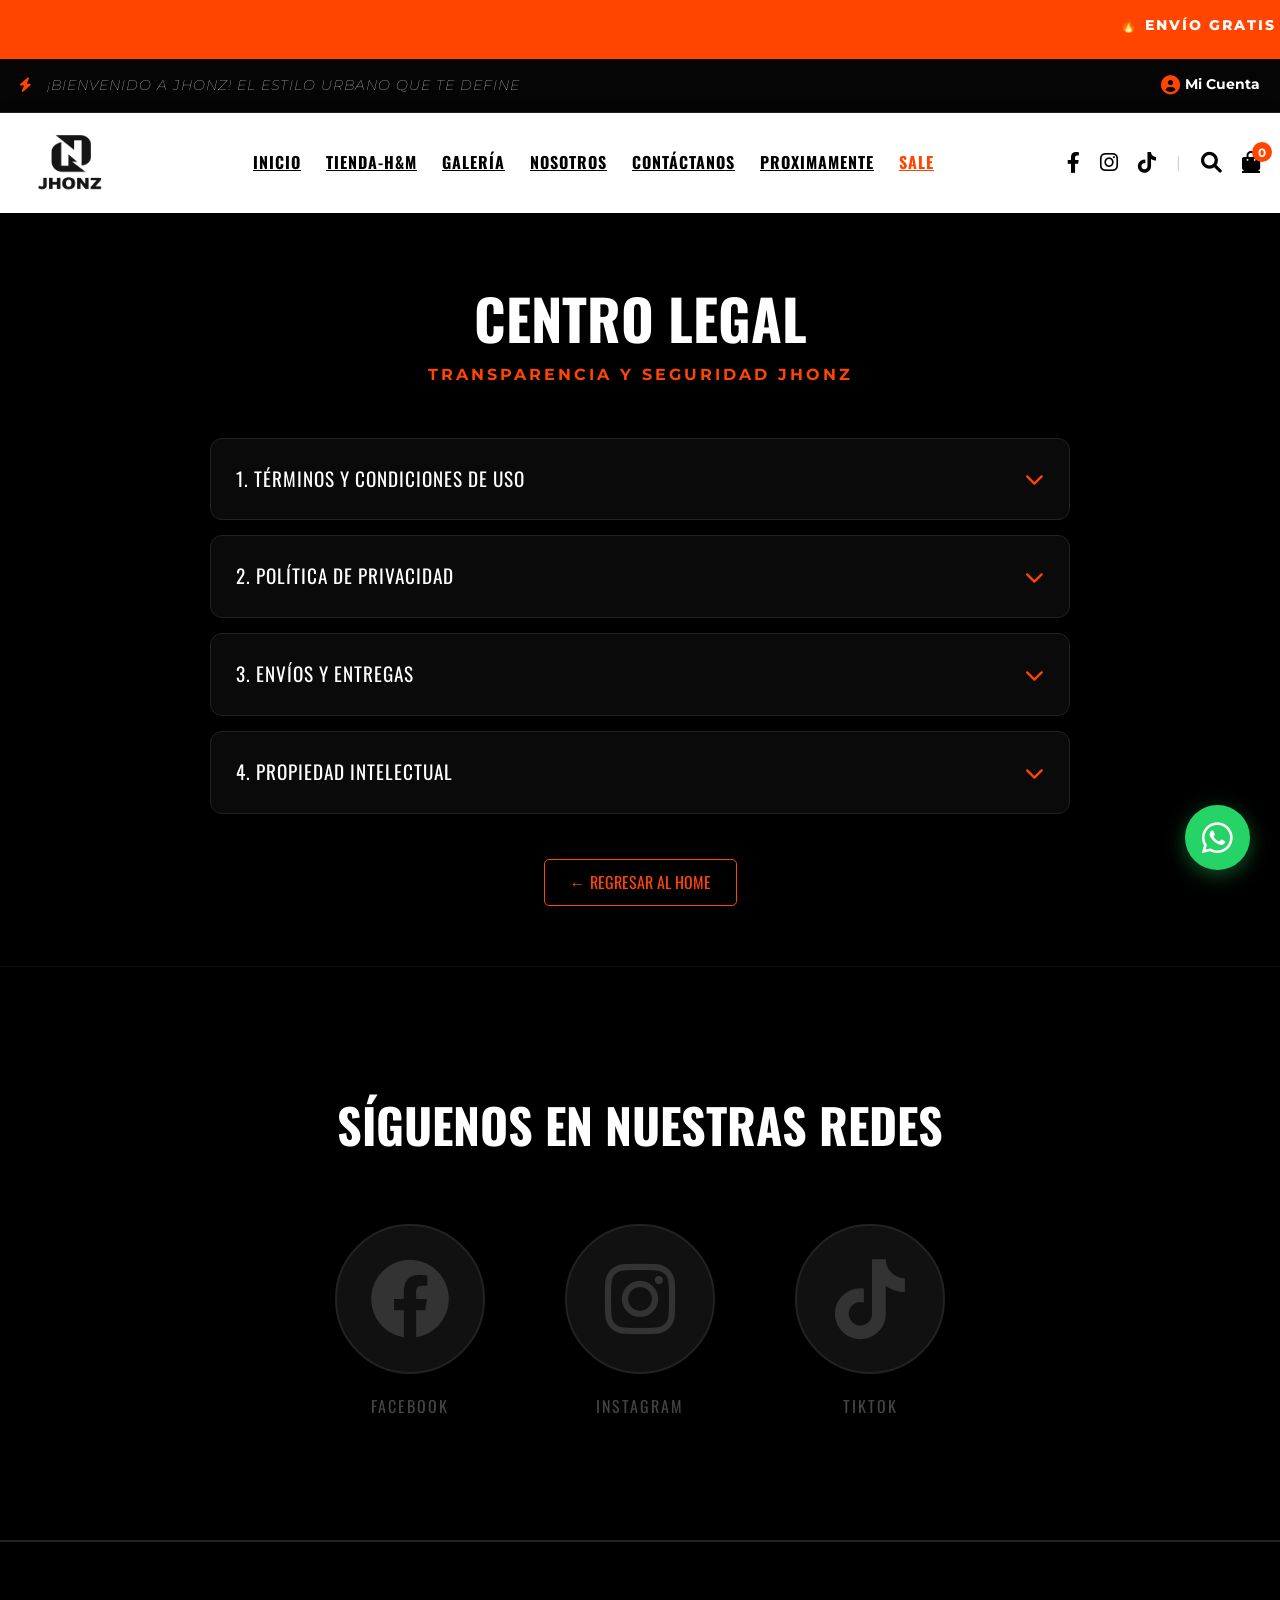
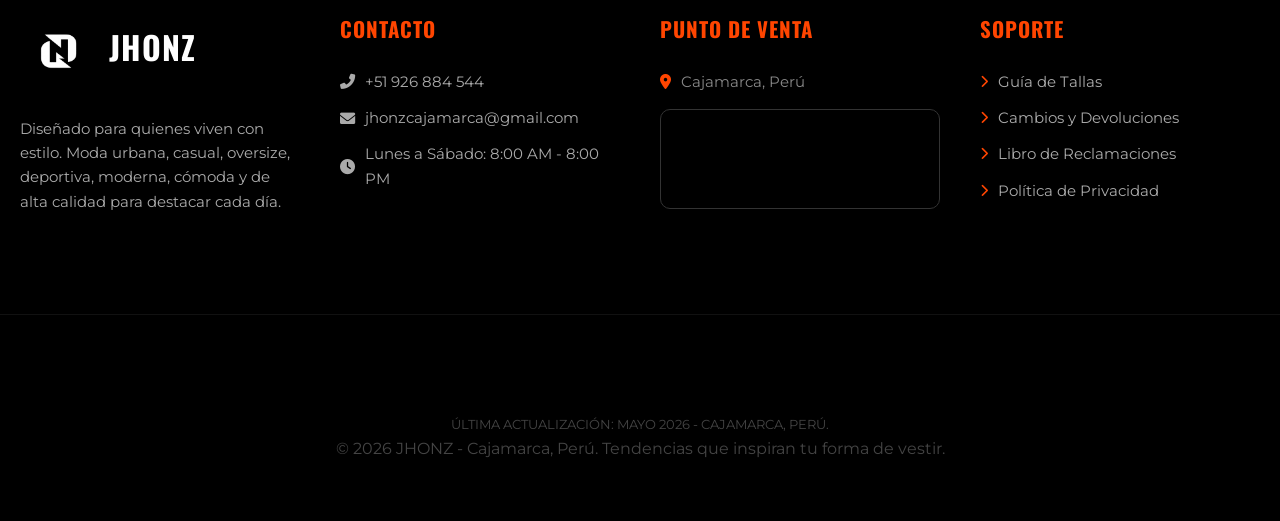
<file: privacidad.html>
<!DOCTYPE html>
<html lang="es">
<head>
    <meta charset="UTF-8">
    <title>JHONZ | Términos y Privacidad</title>
    <link rel="stylesheet" href="style.css">
    <link rel="stylesheet" href="style1.css">
    <link rel="stylesheet" href="https://cdnjs.cloudflare.com/ajax/libs/font-awesome/6.0.0/css/all.min.css">
    <style>
        :root { --orange: #ff4500; --dark-bg: #0a0a0a; }
        body { background: #000; color: white; font-family: 'Montserrat', sans-serif; line-height: 1.6; }
        
        .legal-wrapper { max-width: 900px; margin: 60px auto; padding: 0 20px; }

        /* Encabezado Estilo JHONZ */
        .legal-header { text-align: center; margin-bottom: 50px; }
        .legal-header h1 { font-family: 'Oswald'; font-size: 3.5rem; text-transform: uppercase; margin: 0; }
        .legal-header p { color: var(--orange); letter-spacing: 3px; font-weight: bold; }

        /* Acordeones Interactivos */
        .legal-item {
            background: var(--dark-bg);
            border: 1px solid #222;
            margin-bottom: 15px;
            border-radius: 12px;
            overflow: hidden;
            transition: 0.3s;
        }

        .legal-item:hover { border-color: var(--orange); box-shadow: 0 0 20px rgba(255, 69, 0, 0.1); }

        .legal-trigger {
            padding: 25px;
            cursor: pointer;
            display: flex;
            justify-content: space-between;
            align-items: center;
            font-family: 'Oswald';
            font-size: 1.2rem;
            text-transform: uppercase;
            letter-spacing: 1px;
        }

        .legal-trigger i { color: var(--orange); transition: 0.3s; }

        .legal-content {
            padding: 0 25px 25px;
            color: #aaa;
            font-size: 0.95rem;
            display: none; /* Se activa con JS */
            border-top: 1px solid #111;
            padding-top: 20px;
        }

        .legal-content strong { color: white; }

        /* Estilo para las viñetas */
        .legal-content ul { padding-left: 20px; margin-top: 10px; }
        .legal-content li { margin-bottom: 8px; list-style: square; color: var(--orange); }
        .legal-content li span { color: #aaa; }

        /* Pie de página legal */
        .last-update { text-align: center; margin-top: 40px; color: #444; font-size: 0.8rem; }

        .btn-back {
            display: inline-block;
            margin-top: 30px;
            color: var(--orange);
            text-decoration: none;
            font-family: 'Oswald';
            border: 1px solid var(--orange);
            padding: 10px 25px;
            border-radius: 5px;
            transition: 0.3s;
        }
        .btn-back:hover { background: var(--orange); color: white; }

        @media (max-width: 768px) { .legal-header h1 { font-size: 2.5rem; } }
    </style>
</head>
<body>
    <!-- MARQUEE SUPERIOR -->
    <div class="top-bar">
        <marquee scrollamount="8">🔥 ENVÍO GRATIS EN PEDIDOS MAYORES A S/ 200 • NUEVOS DROPS DISPONIBLES CADA SEMANA • CALIDAD PREMIUM 🔥</marquee>
    </div>
    
    <!-- BARRA DE BIENVENIDA PERSONALIZADA -->
    <div class="welcome-bar">
        <div class="container" style="display: flex; justify-content: space-between; align-items: center;">
            <span class="welcome-text"><i class="fas fa-bolt"></i> ¡BIENVENIDO A JHONZ! EL ESTILO URBANO QUE TE DEFINE</span>
            <a href="#" style="color: white; font-size: 0.85rem; font-weight: bold; text-decoration: none; display: flex; align-items: center; gap: 5px;">
                <i class="fas fa-user-circle" style="font-size: 1.2rem; color: var(--orange);"></i> Mi Cuenta
            </a>
        </div>
    </div>

    <!-- HEADER PRINCIPAL -->
    <header>
        <div class="container nav-wrapper">
            <!-- LOGO -->
            <div class="logo">
                <a href="index.html">
                    <img src="logo1.png" alt="JHONZ" class="logo-img">
                </a>
            </div>
            
            <!-- MENÚ CENTRAL -->
            <nav class="main-menu">
                <a href="index.html">INICIO</a>
                <a href="catalogo.html">TIENDA-H&M</a>
                <a href="galeria.html">GALERÍA</a>
                <a href="nosotros.html">NOSOTROS</a>
                <a href="contacto.html">CONTÁCTANOS</a>
                <a href="catalogo.html?categoria=pantalones">PROXIMAMENTE</a>
                <a href="catalogo.html" class="sale">SALE</a>
            </nav>

            <!-- ICONOS DERECHOS (SOCIALES Y CARRITO RESTAURADOS) -->
            <div class="nav-icons">
                <a href="https://web.facebook.com/profile.php?id=61566815045695"><i class="fab fa-facebook-f"></i></a>
                <a href="https://www.instagram.com/jhonzoriginal/"><i class="fab fa-instagram"></i></a>
                <a href="https://www.tiktok.com/@jhonzoriginal"><i class="fab fa-tiktok"></i></a>
                <span style="color: #ccc;">|</span>
                <a href="catalogo.html"><i class="fas fa-search"></i></a>
                <a href="carrito.html" class="cart-icon-wrapper">
                    <i class="fas fa-shopping-bag"></i>
                    <span id="cart-count" class="cart-count-badge">0</span>
                </a>
            </div>
        </div>
    </header>

    <div class="legal-wrapper">
        <div class="legal-header">
            <h1>CENTRO <span>LEGAL</span></h1>
            <p>TRANSPARENCIA Y SEGURIDAD JHONZ</p>
        </div>

        <div class="legal-item">
            <div class="legal-trigger" onclick="toggleLegal(this)">
                <span>1. TÉRMINOS Y CONDICIONES DE USO</span>
                <i class="fas fa-chevron-down"></i>
            </div>
            <div class="legal-content">
                <p>Al acceder a <strong>JHONZ STREETWEAR</strong>, el usuario acepta cumplir con nuestros términos de servicio. Nos reservamos el derecho de actualizar estos términos en cualquier momento.</p>
                <ul>
                    <li><span>Uso de la web solo para fines de compra legal.</span></li>
                    <li><span>Los precios están sujetos a cambios sin previo aviso.</span></li>
                    <li><span>La disponibilidad de stock se confirma al momento de procesar el pago.</span></li>
                </ul>
            </div>
        </div>

        <div class="legal-item">
            <div class="legal-trigger" onclick="toggleLegal(this)">
                <span>2. POLÍTICA DE PRIVACIDAD</span>
                <i class="fas fa-chevron-down"></i>
            </div>
            <div class="legal-content">
                <p>Tu privacidad es sagrada. Los datos recolectados en <strong>JHONZ</strong> se utilizan exclusivamente para:</p>
                <ul>
                    <li><span>Procesar y enviar tus pedidos a nivel nacional.</span></li>
                    <li><span>Enviar promociones exclusivas (siempre que lo autorices).</span></li>
                    <li><span>Mejorar tu experiencia de navegación en nuestra tienda.</span></li>
                </ul>
                <p><strong>Seguridad:</strong> No compartimos tu información con terceros con fines publicitarios.</p>
            </div>
        </div>

        <div class="legal-item">
            <div class="legal-trigger" onclick="toggleLegal(this)">
                <span>3. ENVÍOS Y ENTREGAS</span>
                <i class="fas fa-chevron-down"></i>
            </div>
            <div class="legal-content">
                <p>Realizamos envíos a todo el Perú bajo las siguientes condiciones:</p>
                <ul>
                    <li><span><strong>Cajamarca:</strong> Entrega en 24-48 horas hábiles.</span></li>
                    <li><span><strong>Provincias:</strong> De 3 a 5 días hábiles según la agencia de transporte.</span></li>
                    <li><span>Es responsabilidad del cliente brindar la dirección exacta para evitar retrasos.</span></li>
                </ul>
            </div>
        </div>

        <div class="legal-item">
            <div class="legal-trigger" onclick="toggleLegal(this)">
                <span>4. PROPIEDAD INTELECTUAL</span>
                <i class="fas fa-chevron-down"></i>
            </div>
            <div class="legal-content">
                <p>Todo el contenido de este sitio (logos, diseños de prendas, fotografías y textos) son propiedad exclusiva de <strong>JHONZ STREETWEAR</strong>.</p>
                <p>Queda prohibida la reproducción total o parcial sin autorización escrita.</p>
            </div>
        </div>

        <div style="text-align: center;">
            <a href="index.html" class="btn-back">← REGRESAR AL HOME</a>
        </div>


    </div>

    <script>
        function toggleLegal(element) {
            const content = element.nextElementSibling;
            const icon = element.querySelector('i');
            
            if (content.style.display === "block") {
                content.style.display = "none";
                icon.style.transform = "rotate(0deg)";
            } else {
                content.style.display = "block";
                icon.style.transform = "rotate(180deg)";
            }
        }
    </script>

    <!-- COMUNIDAD Y REDES GIGANTES -->
    <section class="social-perfection">
        <div class="container">
            <h2>SÍGUENOS EN NUESTRAS REDES</h2>
            <div class="social-row-giant">
                <a href="https://web.facebook.com/profile.php?id=61566815045695" class="social-box fb">
                    <div class="icon-circle"><i class="fab fa-facebook"></i></div>
                    <span>FACEBOOK</span>
                </a>
                <a href="https://www.instagram.com/jhonzoriginal/" class="social-box ig">
                    <div class="icon-circle"><i class="fab fa-instagram"></i></div>
                    <span>INSTAGRAM</span>
                </a>
                <a href=" https://www.tiktok.com/@jhonzoriginal" class="social-box tk">
                    <div class="icon-circle"><i class="fab fa-tiktok"></i></div>
                    <span>TIKTOK</span>
                </a>
            </div>
        </div>
    </section>
    <footer>
        <div class="container">
            <div class="footer-grid">
                <div class="footer-col">
                <h3 style="font-size: 2rem; color: white;">
                    <img src="img/logo1.png" alt="" style="width: 80px; height: 80px; object-fit: cover; vertical-align: middle; border-radius: 5px;">
                    JHONZ</h3>
                    <p style="margin-top: 15px; line-height: 1.6;">Diseñado para quienes viven con estilo. Moda urbana, casual, oversize, deportiva, moderna, cómoda y de alta calidad para destacar cada día.</p>
                </div>
                <div class="footer-col">
                    <h3>CONTACTO</h3>
                    <p><i class="fas fa-phone-alt"></i> +51 926 884 544</p>
                    <p><i class="fas fa-envelope"></i> jhonzcajamarca@gmail.com</p>
                    <p><i class="fas fa-clock"></i> Lunes a Sábado: 8:00 AM - 8:00 PM</p>
                </div>
                <div class="footer-col">
                <!-- uvicacion de mapa en tiempo real-->
               <div class="footer-col">
                <h3>PUNTO DE VENTA</h3>
                <p style="color:#888;">
                    <i class="fas fa-map-marker-alt" style="color:var(--orange);"></i> Cajamarca, Perú</p>
                    <!-- Contenedor del mapa real para el pie de página -->
                     <h3><div style="height:100px; margin-top:15px; border-radius:10px; overflow:hidden; border: 1px solid #333;">
                        <iframe 
                        src="https://www.google.com/maps/embed?pb=!1m18!1m12!1m3!1d15835.88934571676!2d-78.5167!3d-7.15!2m3!1f0!2f0!3f0!3m2!1i1024!2i768!4f13.1!3m3!1m2!1s0x91302336336b9579%3A0x6b490f2095f9c46d!2sCajamarca!5e0!3m2!1ses!2spe!4v1700000000000!5m2!1ses!2spe" 
                        width="100%" 
                        height="100%" 
                        style="border:0; filter: grayscale(1) invert(1) contrast(1.2); opacity: 0.7;" 
                        allowfullscreen="" 
                        loading="lazy">
                    </iframe></h3>
                </div>
            </div>
                <div class="footer-col">
                    <h3>SOPORTE</h3>
                    <a href="#"><i class="fas fa-chevron-right" style="font-size: 0.8rem; color: var(--orange);"></i> Guía de Tallas</a>
                    <a href="devoluciones.html"><i class="fas fa-chevron-right" style="font-size: 0.8rem; color: var(--orange);"></i> Cambios y Devoluciones</a>
                    <a href="libro.html"><i class="fas fa-chevron-right" style="font-size: 0.8rem; color: var(--orange);"></i> Libro de Reclamaciones</a>
                    <a href="privacidad.html"><i class="fas fa-chevron-right" style="font-size: 0.8rem; color: var(--orange);"></i> Política de Privacidad</a>
                </div>
            </div>
        </div>
    </footer>
        <footer style="background: #000; padding: 60px 0; border-top: 1px solid #111;">
                    <div class="last-update">
            ÚLTIMA ACTUALIZACIÓN: MAYO 2026 - CAJAMARCA, PERÚ.
        </div>



        <div class="container" style="text-align: center; color: #444;">
            <p>&copy; 2026 JHONZ - Cajamarca, Perú. Tendencias que inspiran tu forma de vestir.</p>
        </div>
    </footer>
    <a href="https://wa.me/51926884544" class="float-ws" target="_blank"><i class="fab fa-whatsapp"></i></a>
    <script src="main.js"></script>
</body>
</html>
</file>
<file: style.css>
@import url('https://fonts.googleapis.com/css2?family=Oswald:wght@400;700&family=Montserrat:ital,wght@0,400;0,700;1,800&display=swap');

:root {
    --orange: #ff4500;
    --orange-glow: rgba(255, 69, 0, 0.6);
    --black: #050505;
    --white: #ffffff;
    --grey-dark: #121212;
    --grey-card: #1a1a1a;
}

* { margin: 0; padding: 0; box-sizing: border-box; }
body { font-family: 'Montserrat', sans-serif; background-color: var(--grey-dark); color: var(--white); overflow-x: hidden; }
h1, h2, h3, .logo, nav a, .title-font { font-family: 'Oswald', sans-serif; text-transform: uppercase; }

.container { max-width: 1300px; margin: 0 auto; padding: 0 20px; }

/* === BARRAS SUPERIORES === */
.top-bar { background: var(--orange); color: white; padding: 8px 0; font-size: 0.85rem; font-weight: 800; letter-spacing: 2px; }
.welcome-bar { background: var(--black); color: white; border-bottom: 1px solid #222; padding: 8px 0; }
.welcome-text { font-family: 'Montserrat', sans-serif; font-style: italic; font-weight: 800; font-size: 0.9rem; letter-spacing: 1px; display: flex; align-items: center; gap: 10px; }
.welcome-text i { color: var(--orange); }

/* === HEADER === */
header { background: white; color: black; padding: 15px 0; position: sticky; top: 0; z-index: 1000; box-shadow: 0 5px 15px rgba(0,0,0,0.3); }
.nav-wrapper { display: flex; justify-content: space-between; align-items: center; }

/* ESTILOS ESTRICTOS DEL LOGO IMAGEN */
/*.logo a { display: flex; align-items: center; gap: 8px; text-decoration: none; color: black; font-size: 2.2rem; font-weight: 900; letter-spacing: 3px; }
.logo-img {
    height: 75px !important; width: auto !important; object-fit: contain !important; flex-shrink: 0 !important; 
    min-width: 75x; display: block;
}*/

nav.main-menu { display: flex; gap: 25px; }
nav.main-menu a { color: black; font-size: 1rem; font-weight: 700; letter-spacing: 1px; transition: 0.3s; }
nav.main-menu a:hover, nav.main-menu a.sale { color: var(--orange); }

.nav-icons { display: flex; gap: 20px; align-items: center; }
.nav-icons a { color: black; font-size: 1.3rem; position: relative; transition: 0.1s; }
.nav-icons a:hover { color: var(--orange); transform: scale(1.1); }
.cart-icon-wrapper { display: flex; align-items: center; }
.cart-count-badge { position: absolute; top: -10px; right: -12px; background: var(--orange); color: white; font-size: 0.75rem; font-weight: bold; width: 20px; height: 20px; border-radius: 50%; display: flex; align-items: center; justify-content: center; font-family: 'Montserrat', sans-serif; transition: transform 0.2s cubic-bezier(0.175, 0.885, 0.32, 1.275); }
.cart-count-badge.pop { transform: scale(1.4); }

/* === HERO SECTION === */
.hero { height: 85vh; background: linear-gradient(to right, rgba(0,0,0,0.9) 0%, rgba(0,0,0,0.4) 50%, rgba(0,0,0,0.1) 100%), url('https://images.unsplash.com/photo-1552374196-1ab2a1c593e8?w=1600') center/cover; display: flex; align-items: center; }
.hero h1 { font-size: 6rem; line-height: 0.9; margin-bottom: 25px; letter-spacing: -2px; text-shadow: 2px 2px 10px rgba(0,0,0,0.5); }
.hero h1 .text-orange { color: var(--orange); }
.hero p { font-size: 1.1rem; font-weight: 700; max-width: 500px; margin-bottom: 30px; line-height: 1.5; color: #ddd;}
.btn-orange { background: var(--orange); color: white; padding: 16px 35px; font-weight: 800; font-size: 1.1rem; display: inline-flex; align-items: center; gap: 10px; border: none; cursor: pointer; transition: 0.3s; text-transform: uppercase; letter-spacing: 1px; font-family: 'Oswald', sans-serif; box-shadow: 0 4px 15px var(--orange-glow); }
.btn-orange:hover { transform: translateY(-3px); box-shadow: 0 8px 25px var(--orange-glow); background: #ff5511; }

/* === BANNERS DE INFO === */
.info-banner { display: grid; grid-template-columns: repeat(auto-fit, minmax(250px, 1fr)); gap: 20px; padding: 40px 0; text-align: center; border-bottom: 1px solid #333; margin-bottom: 40px; }
.info-item { padding: 20px; background: var(--grey-card); border-radius: 8px; transition: 0.3s; border: 1px solid transparent;}
.info-item:hover { border-color: var(--orange); transform: translateY(-5px); }
.info-item i { color: var(--orange); font-size: 2.5rem; margin-bottom: 15px; }
.info-item h4 { font-family: 'Oswald', sans-serif; font-size: 1.2rem; margin-bottom: 5px;}
.info-item p { color: #aaa; font-size: 0.9rem; }

/* === PRODUCTOS Y SELECTORES MEJORADOS === */
.section-heading { text-align: center; font-size: 3rem; margin-bottom: 40px; letter-spacing: 2px; }
.section-heading span { color: var(--orange); }
.product-grid { display: grid; grid-template-columns: repeat(auto-fill, minmax(280px, 1fr)); gap: 30px; margin-bottom: 60px; }
.product-card { background: var(--grey-card); border-radius: 10px; text-align: center; position: relative; overflow: hidden; border: 2px solid transparent; transition: 0.3s; }
.product-card:hover { border-color: var(--orange); box-shadow: 0 0 20px var(--orange-glow); transform: scale(1.02); }
.product-card img { width: 100%; height: 380px; object-fit: cover; border-bottom: 2px solid #333;}
.badge { position: absolute; top: 15px; left: 15px; background: var(--orange); color: white; padding: 5px 12px; font-weight: bold; font-family: 'Oswald', sans-serif; font-size: 0.9rem; border-radius: 3px; box-shadow: 0 2px 10px rgba(0,0,0,0.5);}
.p-info { padding: 25px 20px; }
.p-info h3 { font-size: 1.3rem; margin-bottom: 15px; }
.product-selectors { display: flex; gap: 10px; margin-bottom: 15px; }
.custom-select { flex: 1; background: var(--black); color: white; border: 1px solid #444; padding: 10px; outline: none; font-family: 'Montserrat', sans-serif; font-size: 0.85rem; font-weight: 600; border-radius: 4px; cursor: pointer; transition: 0.3s; }
.custom-select:hover { border-color: var(--orange); }
.price { color: var(--orange); font-size: 1.6rem; font-family: 'Oswald', sans-serif; margin-bottom: 15px; }
.add-btn { width: 100%; background: transparent; border: 2px solid var(--orange); color: var(--orange); padding: 12px; font-weight: 800; cursor: pointer; transition: 0.3s; font-family: 'Montserrat', sans-serif; border-radius: 4px; display: flex; justify-content: center; align-items: center; gap: 8px; }
.add-btn:hover { background: var(--orange); color: white; }

/* === VIDEOS (REELS / TIKTOK STYLE) === */
.video-section { padding: 60px 0; background: #0a0a0a; border-top: 1px solid #222; border-bottom: 1px solid #222;}
.video-grid { display: flex; gap: 20px; overflow-x: auto; padding-bottom: 20px; scrollbar-width: thin; scrollbar-color: var(--orange) #222; }
.video-grid::-webkit-scrollbar { height: 8px; }
.video-grid::-webkit-scrollbar-track { background: #222; border-radius: 10px; }
.video-grid::-webkit-scrollbar-thumb { background: var(--orange); border-radius: 10px; }
.video-item { flex: 0 0 320px; height: 570px; background: var(--grey-card); border-radius: 15px; overflow: hidden; position: relative; border: 2px solid #333; transition: 0.3s; cursor: pointer; }
.video-item:hover { border-color: var(--orange); box-shadow: 0 0 25px var(--orange-glow); transform: translateY(-10px); }
.video-item video { width: 100%; height: 100%; object-fit: cover; opacity: 0.8; transition: 0.3s; }
.video-item:hover video { opacity: 1; }
.video-overlay { position: absolute; bottom: 0; left: 0; right: 0; padding: 30px 20px 20px; background: linear-gradient(transparent, rgba(0,0,0,0.9)); pointer-events: none; }
.video-overlay h4 { color: white; font-size: 1.4rem; margin-bottom: 5px; }
.video-overlay p { color: var(--orange); font-size: 0.9rem; font-weight: bold; }
.play-icon { position: absolute; top: 50%; left: 50%; transform: translate(-50%, -50%); font-size: 3rem; color: rgba(255,255,255,0.7); transition: 0.3s; pointer-events: none; }
.video-item:hover .play-icon { opacity: 0; transform: translate(-50%, -50%) scale(1.5); }

/* === CARRITO DE COMPRAS === */
.cart-item-row { display: flex; align-items: center; background: var(--grey-card); padding: 20px; margin-bottom: 15px; border-radius: 8px; border-left: 5px solid var(--orange); }
.item-details { flex: 1; margin-left: 20px; }
.remove-btn { background: rgba(255, 68, 68, 0.1); color: #ff4444; border: 1px solid #ff4444; padding: 10px 15px; cursor: pointer; border-radius: 5px; font-size: 1.2rem; transition: 0.3s; }
.remove-btn:hover { background: #ff4444; color: white; }

/* === FOOTER === */
footer { background: #000; padding: 70px 0 30px; margin-top: 0; }
.footer-grid { display: grid; grid-template-columns: repeat(auto-fit, minmax(250px, 1fr)); gap: 40px; margin-bottom: 50px; }
.footer-col h3 { color: var(--orange); margin-bottom: 25px; font-size: 1.3rem; letter-spacing: 1px;}
.footer-col p, .footer-col a { color: #aaa; font-size: 0.95rem; margin-bottom: 12px; display: flex; align-items: center; gap: 10px; text-decoration: none; transition: 0.3s; }
.footer-col a:hover { color: var(--orange); padding-left: 5px;}
.social-icons { display: flex; gap: 15px; margin-top: 20px; }
.social-icons a { font-size: 1.2rem; color: black; background: white; width: 40px; height: 40px; display: flex; align-items: center; justify-content: center; border-radius: 50%; transition: 0.3s; }
.social-icons a:hover { background: var(--orange); color: white; transform: rotate(360deg); }
.map-placeholder { width: 100%; height: 160px; background: #111; border: 1px solid #333; display: flex; flex-direction: column; align-items: center; justify-content: center; color: #666; border-radius: 8px; }

.float-ws { position: fixed; bottom: 30px; right: 30px; background: #25d366; color: white; width: 65px; height: 65px; border-radius: 50%; display: flex; align-items: center; justify-content: center; font-size: 35px; box-shadow: 0 5px 20px rgba(37, 211, 102, 0.4); z-index: 1001; transition: 0.3s; }
.float-ws:hover { transform: scale(1.1) rotate(10deg); background: #20b858; }

/* =========================================================
   === ADAPTACIÓN PARA CELULARES (RESPONSIVE DESIGN) ===
   ========================================================= */
@media (max-width: 768px) {
    /* Barra superior de bienvenida */
    .welcome-bar .container { flex-direction: column; gap: 10px; text-align: center; }
    .welcome-text { font-size: 0.8rem; justify-content: center; }

    /* Cabecera / Menú Convertido a Botones para Dedos (Touch) */
    header { padding: 15px 0 20px 0; }
    .nav-wrapper { flex-direction: column; gap: 20px; }
    
    nav.main-menu { 
        flex-wrap: wrap; 
        justify-content: center; 
        gap: 10px; 
        width: 100%;
    }
    nav.main-menu a { 
        font-size: 1.1rem; 
        padding: 12px 10px; 
        background: #f4f4f4; /* Fondo gris claro tipo botón */
        border-radius: 6px; 
        border: 1px solid #ddd; 
        width: 48%; /* Dos botones por fila */
        text-align: center; 
    }
    nav.main-menu a.sale {
        background: #ffeae0;
        border-color: var(--orange);
    }
    
    .nav-icons { margin-top: 5px; gap: 25px; }
    .nav-icons a { font-size: 1.5rem; }

    /* Textos Principales del Hero */
    .hero h1 { font-size: 3.5rem; margin-bottom: 15px; }
    .hero p { font-size: 1rem; margin-bottom: 20px; }
    .section-heading { font-size: 2.2rem; }

    /* Botones más grandes para fácil toque en pantallas chicas */
    .btn-orange { 
        width: 100%; 
        padding: 20px; 
        font-size: 1.2rem; 
        justify-content: center; 
        text-align: center; 
    }
    .add-btn { 
        padding: 16px; 
        font-size: 1.1rem; 
    }
    
    /* Selectores de Talla y Color más altos para los dedos */
    .custom-select { 
        height: 50px; 
        font-size: 1rem; 
    }
    
    /* Filtros en Catálogo */
    .catalog-controls { display: flex; flex-direction: column; gap: 15px !important; }
    .catalog-controls > div { width: 100% !important; min-width: 100% !important; }

    /* Carrito Apilado (1 columna en celular en vez de 2) */
    .cart-layout { grid-template-columns: 1fr !important; gap: 20px !important; }
    .cart-item-row { 
        flex-direction: column; 
        text-align: center; 
        position: relative; 
        padding-top: 40px; 
    }
    .remove-btn { 
        position: absolute; 
        top: 10px; 
        right: 10px; 
    }
    .cart-item-row img { 
        width: 120px; 
        margin-bottom: 15px; 
    }
    .item-details { margin-left: 0; }
    
    /* Botón de WhatsApp flotante ligeramente ajustado */
    .float-ws { 
        width: 55px; 
        height: 55px; 
        font-size: 30px; 
        bottom: 20px; 
        right: 20px; 
    }
}
@import url('https://fonts.googleapis.com/css2?family=Oswald:wght@400;700&family=Montserrat:ital,wght@0,400;0,700;1,800&display=swap');

:root {
    --orange: #ff4500;
    --orange-glow: rgba(255, 69, 0, 0.6);
    --black: #050505;
    --white: #ffffff;
    --grey-dark: #121212;
    --grey-card: #1a1a1a;
}

* { margin: 0; padding: 0; box-sizing: border-box; }
body { font-family: 'Montserrat', sans-serif; background-color: var(--grey-dark); color: var(--white); overflow-x: hidden; }
h1, h2, h3, .logo, nav a, .title-font { font-family: 'Oswald', sans-serif; text-transform: uppercase; }

.container { max-width: 1300px; margin: 0 auto; padding: 0 20px; }

/* === HEADER & BARS === */
.top-bar { background: var(--orange); color: white; padding: 15px 0; font-size: 0.85rem; font-weight: 800; letter-spacing: 2px; }
.welcome-bar { background: var(--black); color: rgb(255, 255, 255); border-bottom: 1px solid #222; padding: 15px 0; }
.welcome-text { font-family: 'Montserrat', sans-serif; font-style: italic; font-weight: 100; font-size: 0.9rem; letter-spacing: 1px; display: flex; align-items: center; gap: 15px; }
header { background: white; color: black; padding: 0px 0; position: sticky; top: 0; z-index: 1000; box-shadow: 0 5px 15px rgba(0,0,0,0.3); }
.nav-wrapper { display: flex; justify-content: space-between; align-items: center; }
.logo a { display: flex; align-items: center; gap: 15px; text-decoration: none; color: black; font-size: 2.2rem; font-weight: 900; letter-spacing: 3px; }
.logo-img { height: 100px !important; width: auto !important; object-fit: contain !important; flex-shrink: 0 !important; min-width: 90px; display: block; }

/*nav.main-menu { display: flex; gap: 25px; }
nav.main-menu a { color: black; font-size: 1.30rem; font-weight: 700; letter-spacing: 1px; transition: 0.1s; text-decoration: none; }
nav.main-menu a:hover, nav.main-menu a.active { color: var(--orange); }

.nav-icons { display: flex; gap: 20px; align-items: center; }
.nav-icons a { color: black; font-size: 1.3rem; position: relative; transition: 0.3s; }
.cart-count-badge { position: absolute; top: -10px; right: -12px; background: var(--orange); color: white; font-size: 0.75rem; font-weight: bold; width: 20px; height: 20px; border-radius: 50%; display: flex; align-items: center; justify-content: center; }

/* === GALLERY PAGE STYLES === */
.gallery-grid { display: grid; grid-template-columns: repeat(auto-fill, minmax(300px, 1fr)); gap: 15px; padding: 40px 0; }
.gallery-item { height: 450px; overflow: hidden; position: relative; cursor: pointer; border: 2px solid #222; transition: 0.4s; }
.gallery-item:hover { border-color: var(--orange); box-shadow: 0 0 20px var(--orange-glow); transform: scale(1.02); }
.gallery-item img { width: 100%; height: 100%; object-fit: cover; transition: 0.5s; filter: grayscale(30%); }
.gallery-item:hover img { filter: grayscale(0%); transform: scale(1.1); }
.gallery-overlay { position: absolute; bottom: 0; left: 0; right: 0; background: linear-gradient(transparent, rgba(0,0,0,0.8)); padding: 20px; opacity: 0; transition: 0.3s; }
.gallery-item:hover .gallery-overlay { opacity: 1; }
.gallery-overlay h3 { font-size: 1.5rem; color: var(--orange); }

/* Lightbox Modal */
#galleryModal { display: none; position: fixed; z-index: 2000; top: 0; left: 0; width: 100%; height: 100%; background: rgba(0,0,0,0.95); justify-content: center; align-items: center; }
.modal-content { max-width: 90%; max-height: 85vh; border: 3px solid var(--orange); box-shadow: 0 0 30px var(--orange-glow); }
.close-modal { position: absolute; top: 30px; right: 40px; color: white; font-size: 3rem; cursor: pointer; }

/* === COMMON SECTIONS === */
.hero { height: 85vh; background: linear-gradient(to right, rgba(0,0,0,0.9) 0%, rgba(0,0,0,0.2) 100%), url('https://images.unsplash.com/photo-1552374196-1ab2a1c593e8?w=1600') center/cover; display: flex; align-items: center; }
.hero h1 { font-size: 6rem; line-height: 0.9; margin-bottom: 25px; }
.btn-orange { background: var(--orange); color: white; padding: 16px 35px; font-weight: 800; border: none; cursor: pointer; display: inline-flex; gap: 10px; transition: 0.3s; text-decoration: none; }
.btn-orange:hover { transform: translateY(-3px); box-shadow: 0 8px 25px var(--orange-glow); }

.product-grid { display: grid; grid-template-columns: repeat(auto-fill, minmax(280px, 1fr)); gap: 30px; margin: 40px 0; }
.product-card { background: var(--grey-card); border-radius: 10px; text-align: center; position: relative; overflow: hidden; border: 2px solid transparent; transition: 0.3s; }
.product-card img { width: 100%; height: 380px; object-fit: cover; }
.product-card:hover { border-color: var(--orange); }

.video-section { padding: 60px 0; background: #0a0a0a; }
.video-grid { display: flex; gap: 20px; overflow-x: auto; padding-bottom: 20px; }
.video-item { flex: 0 0 320px; height: 570px; background: var(--grey-card); border-radius: 15px; overflow: hidden; position: relative; cursor: pointer; }
.video-item video { width: 100%; height: 100%; object-fit: cover; }

/* FOOTER */
footer { background: #000; padding: 70px 0 30px; border-top: 2px solid #222; }
.footer-grid { display: grid; grid-template-columns: repeat(auto-fit, minmax(250px, 1fr)); gap: 40px; }
.social-icons a { font-size: 1.2rem; color: black; background: white; width: 40px; height: 40px; display: flex; align-items: center; justify-content: center; border-radius: 50%; transition: 0.3s; text-decoration: none; }

.float-ws { position: fixed; bottom: 30px; right: 30px; background: #25d366; color: white; width: 65px; height: 65px; border-radius: 50%; display: flex; align-items: center; justify-content: center; font-size: 35px; z-index: 1001; text-decoration: none; }

/* MOBILE RESPONSIVE */
@media (max-width: 768px) {
    header { padding: 10px 0; }
    .nav-wrapper { flex-direction: column; gap: 15px; }
    nav.main-menu { flex-wrap: wrap; justify-content: center; gap: 8px; width: 100%; }
    nav.main-menu a { font-size: 1rem; padding: 10px; background: #f4f4f4; border-radius: 5px; width: 45%; text-align: center; }
    .hero h1 { font-size: 3.5rem; }
    .gallery-grid { grid-template-columns: 1fr; }
    .gallery-item { height: 400px; }
}
</file>
<file: style1.css>
/* === SECCIÓN SOCIAL ULTRA-PREMIUM === */
            .social-perfection {
                background: #000;
                padding: 120px 0;
                text-align: center;
                border-top: 1px solid #111;
            }

            .social-perfection h2 {
                font-size: 3rem;
                margin-bottom: 60px;
                font-weight: 900;
            }

        .social-row-giant {
            display: flex;
            justify-content: center;
            gap: 80px;
            flex-wrap: wrap;
        }

        .social-box {
            position: relative;
            display: flex;
            flex-direction: column;
            align-items: center;
            text-decoration: none;
            transition: 0.4s;
        }

        .icon-circle {
            width: 150px;
            height: 150px;
            background: #111;
            border-radius: 50%;
            display: flex;
            align-items: center;
            justify-content: center;
            font-size: 5rem;
            color: #333;
            border: 2px solid #222;
            transition: 0.5s;
            margin-bottom: 20px;
        }

        /* Efectos de Hover específicos */
        .social-box:hover .icon-circle { transform: translateY(-20px); }
        .social-box span { font-family: 'Oswald'; color: #444; letter-spacing: 2px; transition: 0.3s; }

        .social-box.fb:hover .icon-circle { color: #1877F2; border-color: #1877F2; box-shadow: 0 0 40px rgba(24, 119, 242, 0.4); }
        .social-box.ig:hover .icon-circle { color: #E4405F; border-color: #E4405F; box-shadow: 0 0 40px rgba(228, 64, 95, 0.4); }
        .social-box.tk:hover .icon-circle { color: #fff; border-color: #ff0050; box-shadow: 0 0 40px rgba(255, 0, 80, 0.4); }
        
        .social-box:hover span { color: white; }

        @keyframes fadeInDown {
            from { opacity: 0; transform: translateY(-30px); }
            to { opacity: 1; transform: translateY(0); }
        }

        @media (max-width: 992px) {
            .location-container { grid-template-columns: 1fr; }
            .location-hero h1 { font-size: 3rem; }
            .icon-circle { width: 100px; height: 100px; font-size: 3rem; }
        }
</file>
